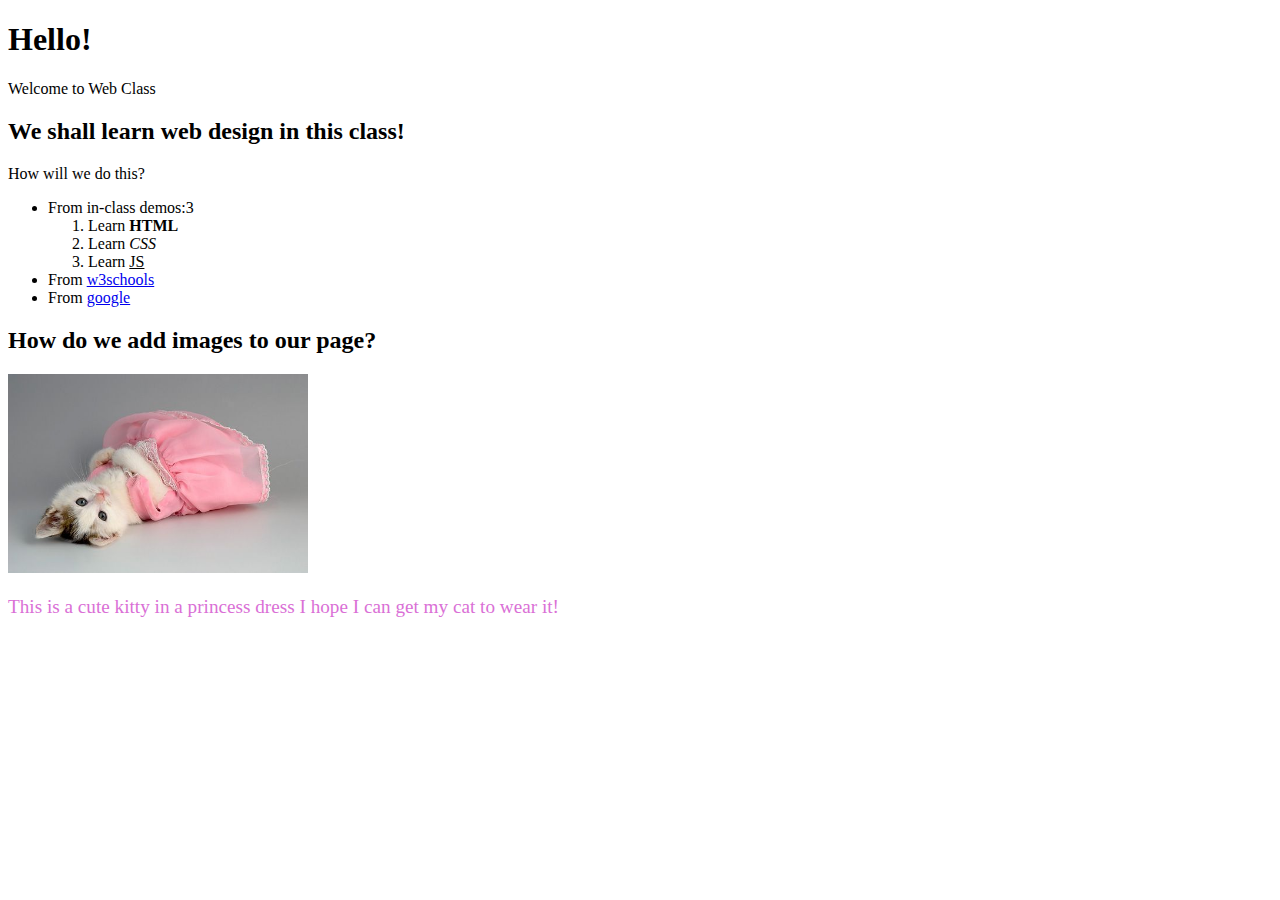
<file: html_demo/index.html>
<!DOCTYPE html> 
<html>
    <head> 

        <title>Marissa HTML Demo</title>
    </head>
    <body>
        <h1>Hello!</h1> <!-- Heading 1 in the web browser everything is completely styless, default-->
        <p>Welcome to Web Class</p> <!--  H1 can only be used once on a page, H2 IS A CHILD OF H1 H3 IS THE GRANDCHILD THEY ARE BOLDED BUT SMALLER-->
        <h2>We shall learn web design in this class!</h2> <!-- BIgger number smaller text-->
        <p>How will we do this?</p> <!-- Enter at the end of the sentance otherwise something esle will enter down end gets u to the end of the sentance home takes u to start-->
        <!-- HTML LIST U CAN DO NUMBERED LIST OR BULLET POINTS -->
         <ul> <!-- UL stands for unordered list li is numbered list -->
            <li>From in-class demos:3</li>  <!--Below you also have to add the <a href=""> to refrence the link and paste the link into the quotations """ -->
                <ol>
                    <li>Learn <b>HTML</b></li> <!-- Ordered list (Numberwise) <b> bolds italizies is i -->
                    <li>Learn <i>CSS</i> </li><!-- So far its boring because HTML js has color and u can do some things:() -->
                     <li>Learn <u>JS</u></li> <!-- u is underline also if you put tags inside of each other you get a wonderful all designs -->
                </ol>
            <li>From <a href="https://w3schools.com/" target="_blank">w3schools</a></li><!-- too do  highlight the thing u want to hyperlink then control x and then add the <a> tag to anchor the link onto these wordswe prob want to hyperlink aka what we doing next -->
            <li>From <a href="https://google.com" target="_blank">google</a></li>  <!-- Has default text + style ;) on the last things we want to maybe link the 2 wesbites!! --> 
            <!-- target =Underscore blank makes sure that when they open some other website our website opens up -->
         </ul>
         <h2>How do we add images to our page?</h2>
         <img src="images/princesskittyinapinkdress.jpg" width="300"> <!--ADDING IMAGES NO CLOSING TAG BC WE DONT NEED A CLOSING TAG BC NO TEXT ONLY A PLACE FOR THE IMG TO SHOW UP -->
         <p style="color:orchid; font-size: larger;">This is a cute kitty in a princess dress I hope I can get my cat to wear it!
        </body>
</html> <!-- The things in the tags are elements and
HTML tags have to be all lowercase most of things in html have 2 tags, some don't but almost all do-->
</file>
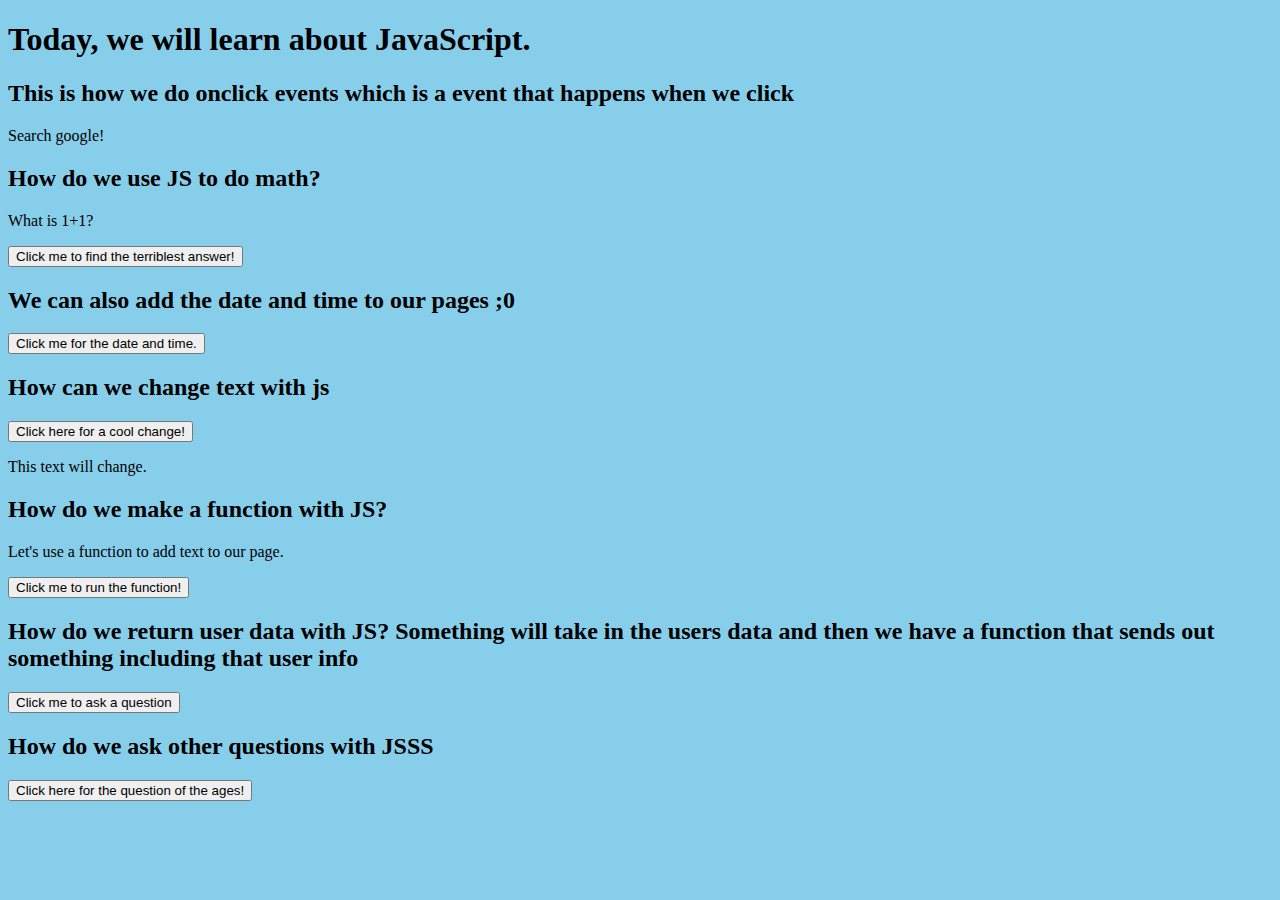
<file: js_demo/index.html>
<!DOCTYPE html>
<html lang="en">
<head>
    <meta charset="UTF-8">
    <meta name="viewport" content="width=device-width, initial-scale=1.0">
    <title>Marissa | JS Demo</title>
    <link rel="stylesheet" href="css/style.css">
    <script type="text/javascript" src="js/script.js"></script>
</head>
<body>
    <h1>Today, we will learn about JavaScript.</h1>

    <h2> This is how we do onclick events which is a event that happens when we click</h2>
    <p href="https://www.google.com" target=" _blank" onclick="alert ('Warning! You\'re navigating away from this site! You are going to get scammed!');"><a>Search google!</a></p>
    <h2> How do we use JS to do math?</h2>
    <p> What is 1+1?</p>
    <button onclick="document.getElementById('add').innerHTML =1+1">Click me to find the terriblest answer!</button>
    <p id="add"></p>
    <h2>We can also add the date and time to our pages ;0</h2>
    <button onclick="document.getElementById('date').innerHTML = Date()">Click me for the date and time.</button>
    <p id="date"></p>
   <h2> How can we change text with js</h2>
   <button onclick="document.getElementById('change-text').innerHTML='You did it!'">Click here for a cool change!</button>
    <p id="change-text"> This text will change.</p>
    <h2> How do we make a function with JS?</h2>
    <p> Let's use a function to add text to our page.</p>
    <button onclick="pFun()">Click me to run the function!</button>
    <p id="p-fun"></p>
    <h2> How do we return user data with JS? Something will take in the users data and then we have a function that sends out something including that user info</h2>
    <button onclick="askName()">Click me to ask a question</button>
    <p id="ask-name"></p>

    <h2> How do we ask other questions with JSSS</h2>
    <button onclick="askQuestion()">Click here for the question of the ages!</button>
    <p id="question"></p>
    <script>
       alert('Hello world!');
        alert('Welcome to my website. \n Please don\'t ever leave :)');
        alert('Click throughout the pop ups to read a story');
        alert('This');
        alert('is');
       alert('the'); 
       alert('worlds');
       alert('most');
       alert('annoying');
       alert('story (not because of the story but because of the style)');
       alert('it');
       alert('starts');
       alert('with');
       alert('a');
       alert('coding');
       alert('teacher');
       alert('named');
       alert('Mrs. Hollingshead');
       alert('once');
       alert('upon');
       alert('a');
       alert('time');
       alert('some');
       alert('students');
       alert('I give up writing this story');
       function pFun() {
            var p = document.getElementById('p-fun');
            p.innerHTML= 'You just ran a function!';
            p.style.color= 'red';
            p.style.fontSize='30px';
            p.style.textAlign = 'center'; //function has input and output (js list of commands for computer to execute)
       }
    </script>

</body>
</html>
</file>
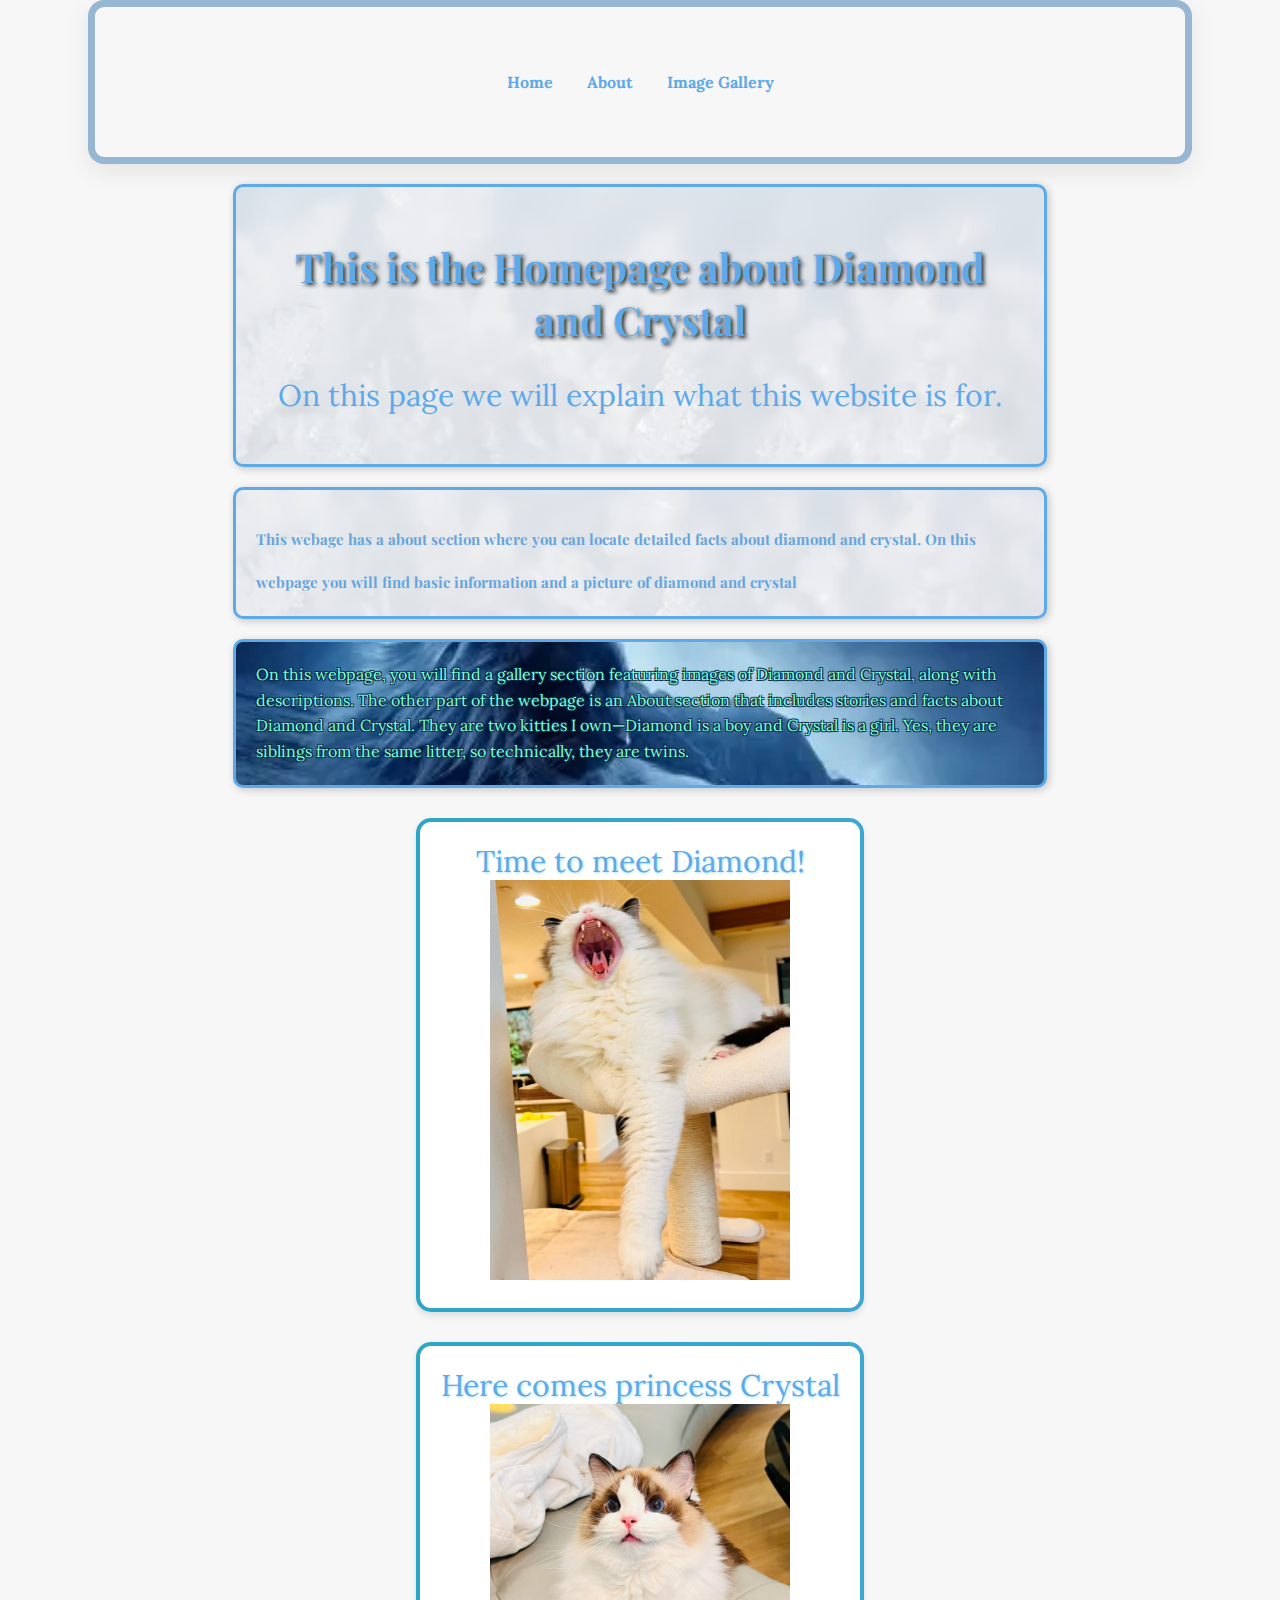
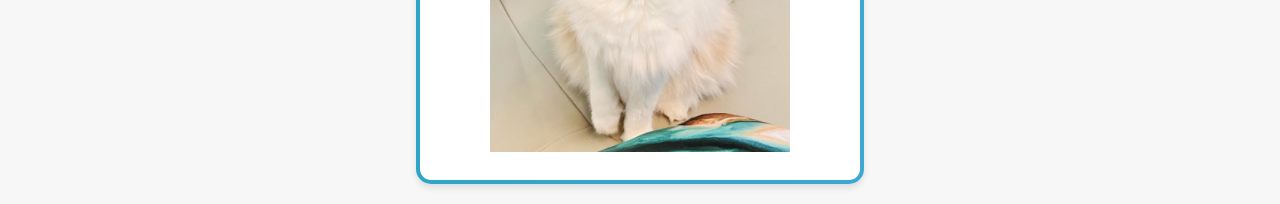
<file: midterm/index.html>
<!DOCTYPE html>
<html lang="en">
<head>
    <link rel="stylesheet" href="css/style.css">
    <link href="https://fonts.googleapis.com/css2?family=Playfair+Display:wght@400;600&family=Lora&display=swap" rel="stylesheet">
    <meta charset="UTF-8">
    <meta name="viewport" content="width=device-width, initial-scale=1.0">
    <title>Home</title>
    <link rel="stylesheet" href="css/style.css">
    <style>
        #title {
            font-size: 40px;             
            font-family: 'Playfair Display', serif;  
            text-align: center;          
            color: #5DA9E9;              
            margin-bottom: 20px;  
            text-shadow: 2px 2px 4px #1F1F1F;;       
        }
    </style>
</head>
<body>
    <div class="container">
        <ul class="nav">
        <li><a href="index.html">Home</a></li>
        <li><a href="about.html">About</a></li>
        <li><a href="gallery.html">Image Gallery</a></li>
        </ul>
    </div>
<div class="about-box">
    <h2 id="title" style="text-align: center;">This is the Homepage about Diamond and Crystal</h2>
    <p style="text-align: center; color:#5DA9E9; font-size:30px;">On this page we will explain what this website is for.</p>
</div>
<h1 class="about-box"><span class="normaltext"> This webage has a about section where you can locate detailed facts about diamond and crystal.
    On this webpage you will find basic information and a picture of diamond and crystal</span> </h1>
</body>
</html>

<p class="homepagebox dark-blue-outline" style="color: aquamarine;">
  On this webpage, you will find a gallery section featuring images of Diamond and Crystal, along with descriptions. The other part of the webpage is an About section that includes stories and facts about Diamond and Crystal. They are two kitties I own—Diamond is a boy and Crystal is a girl. Yes, they are siblings from the same litter, so technically, they are twins.
</p>


<p class="storybox"
   style="font-size: 30px; text-align: center; margin-top: 30px;
          color:#5DA9E9; text-shadow: 1px 1px 3px powderblue;">
  Time to meet Diamond!
  <br>
  <img src="images/diamond (11).png"
       alt="Cat begging for attention (diamond)"
       style="max-width: 300px;">
</p>

<p class="storybox"
   style="font-size: 30px; text-align: center; margin-top: 30px;
          color:#5DA9E9; text-shadow: 1px 1px 3px powderblue;">
  Here comes princess Crystal
  <br>
  <img src="images/crystal (2).png"
       alt="Cat begging for attention (diamond)"
       style="max-width: 300px;">
</p>
</file>
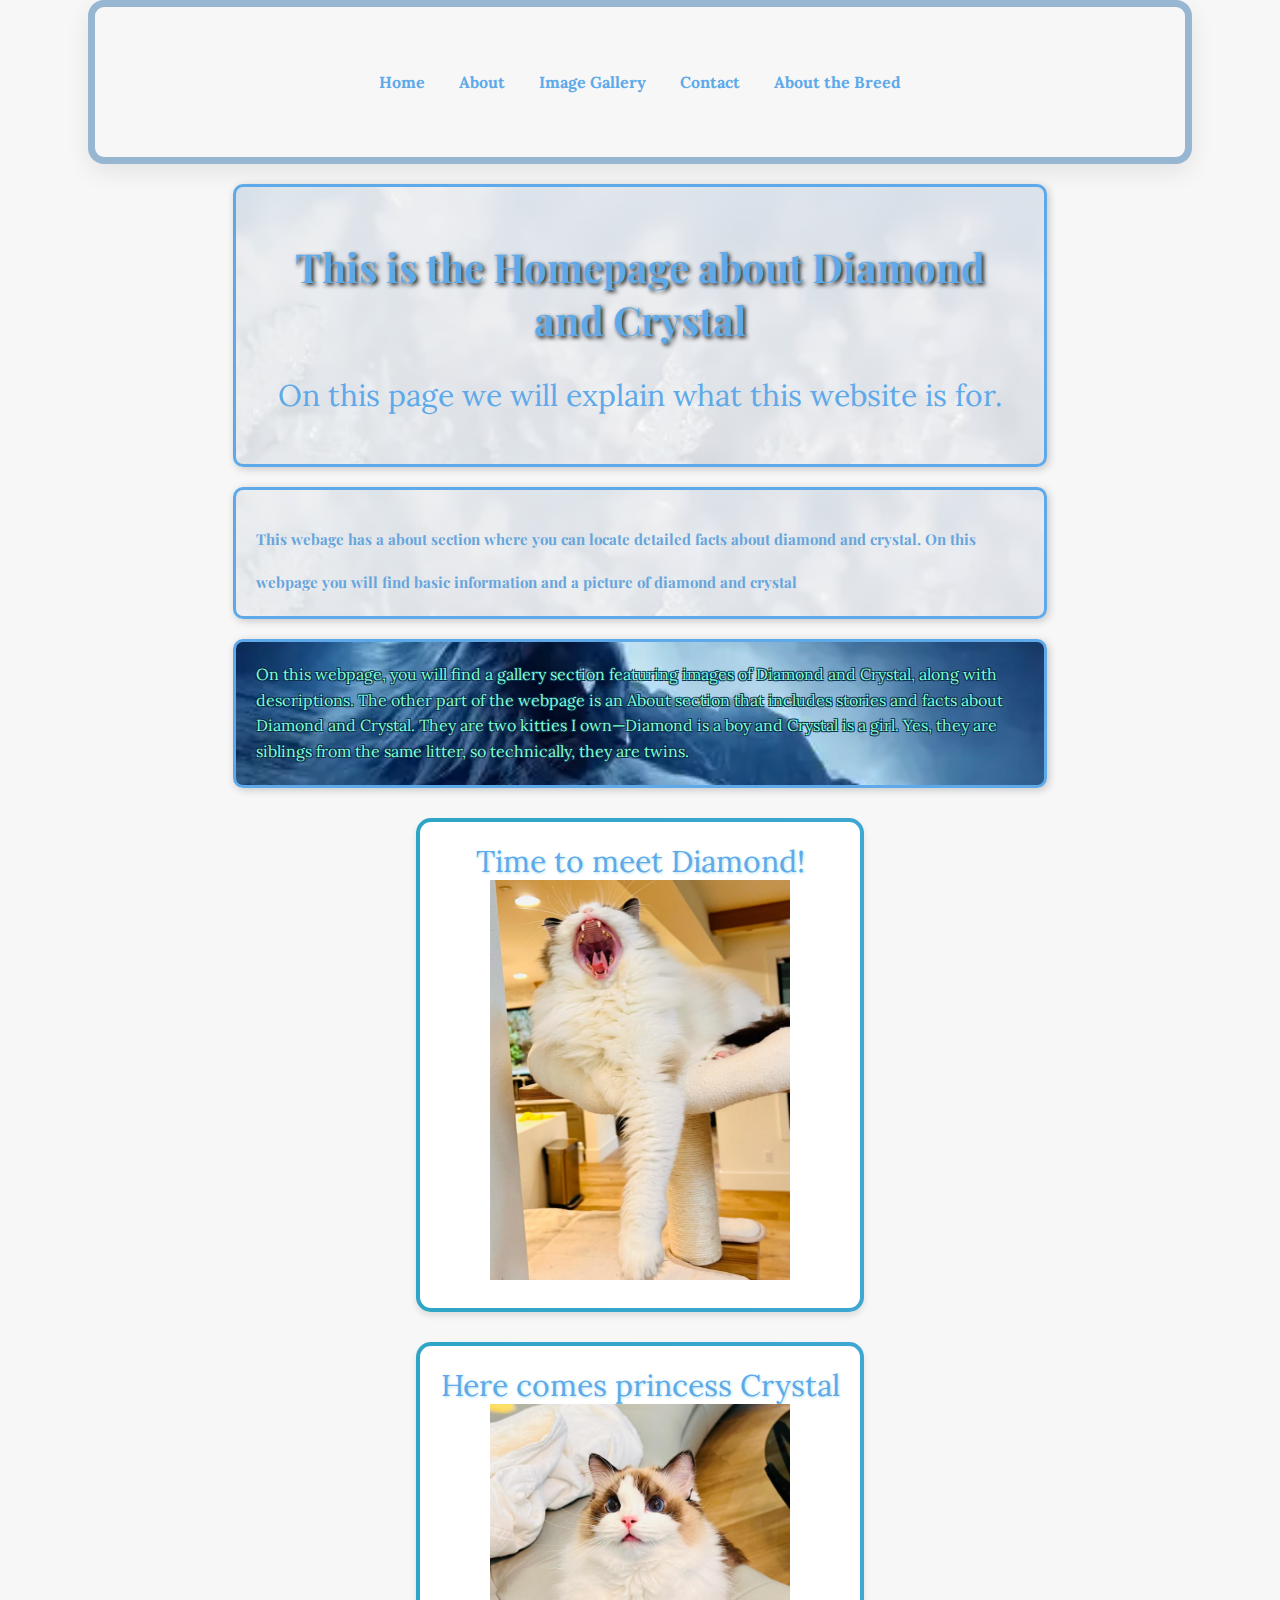
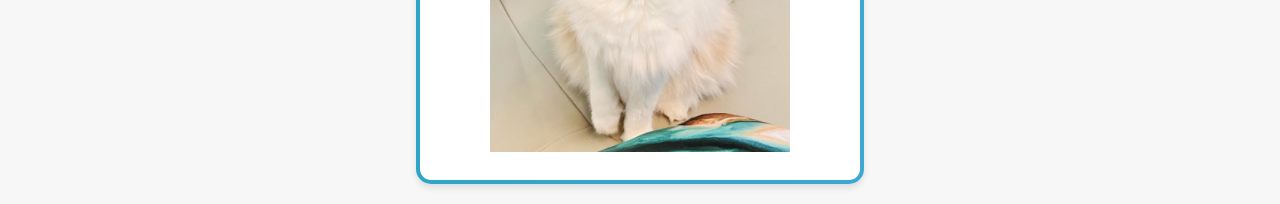
<file: webfinal/index.html>
<!DOCTYPE html>
<html lang="en">
<head>
    <link rel="stylesheet" href="css/style.css">
    <script type="text/javascript" src="js/script.js"></script>
    <link href="https://fonts.googleapis.com/css2?family=Playfair+Display:wght@400;600&family=Lora&display=swap" rel="stylesheet">
    <meta charset="UTF-8">
    <meta name="viewport" content="width=device-width, initial-scale=1.0">
    <title>Home</title>
    <link rel="stylesheet" href="css/style.css">
    <style>
        #title {
            font-size: 40px;             
            font-family: 'Playfair Display', serif;  
            text-align: center;          
            color: #5DA9E9;              
            margin-bottom: 20px;  
            text-shadow: 2px 2px 4px #1F1F1F;;       
        }
    </style>
</head>
<body>
    <script>  
     alert('~ Hello Welcome to my webpage about Diamond and Crystal ~'); 
       </script>
    <div class="container">
        <ul class="nav">
            <li><a href="index.html">Home</a></li>
            <li><a href="about.html">About</a></li>
            <li><a href="gallery.html">Image Gallery</a></li>
            <li><a href="contact.html">Contact</a></li>
             <li><a href="breed.html">About the Breed</a></li>
        </ul>
    </div>
<div class="about-box">
    <h2 id="title" style="text-align: center;">This is the Homepage about Diamond and Crystal</h2>
    <p style="text-align: center; color:#5DA9E9; font-size:30px;">On this page we will explain what this website is for.</p>
</div>

<h1 class="about-box"><span class="normaltext"> This webage has a about section where you can locate detailed facts about diamond and crystal.
    On this webpage you will find basic information and a picture of diamond and crystal</span> </h1>
</body>
</html>

<p class="homepagebox dark-blue-outline" style="color: aquamarine;">
  On this webpage, you will find a gallery section featuring images of Diamond and Crystal, along with descriptions. The other part of the webpage is an About section that includes stories and facts about Diamond and Crystal. They are two kitties I own—Diamond is a boy and Crystal is a girl. Yes, they are siblings from the same litter, so technically, they are twins.
</p>


<p class="storybox"
   style="font-size: 30px; text-align: center; margin-top: 30px;
          color:#5DA9E9; text-shadow: 1px 1px 3px powderblue;">
  Time to meet Diamond!
  <br>
  <img src="images/diamond (11).png"
       alt="Cat begging for attention (diamond)"
       style="max-width: 300px;">
</p>

<p class="storybox"
   style="font-size: 30px; text-align: center; margin-top: 30px;
          color:#5DA9E9; text-shadow: 1px 1px 3px powderblue;">
  Here comes princess Crystal
  <br>
  <img src="images/crystal (2).png"
       alt="Cat begging for attention (diamond)"
       style="max-width: 300px;">
</p>
</file>
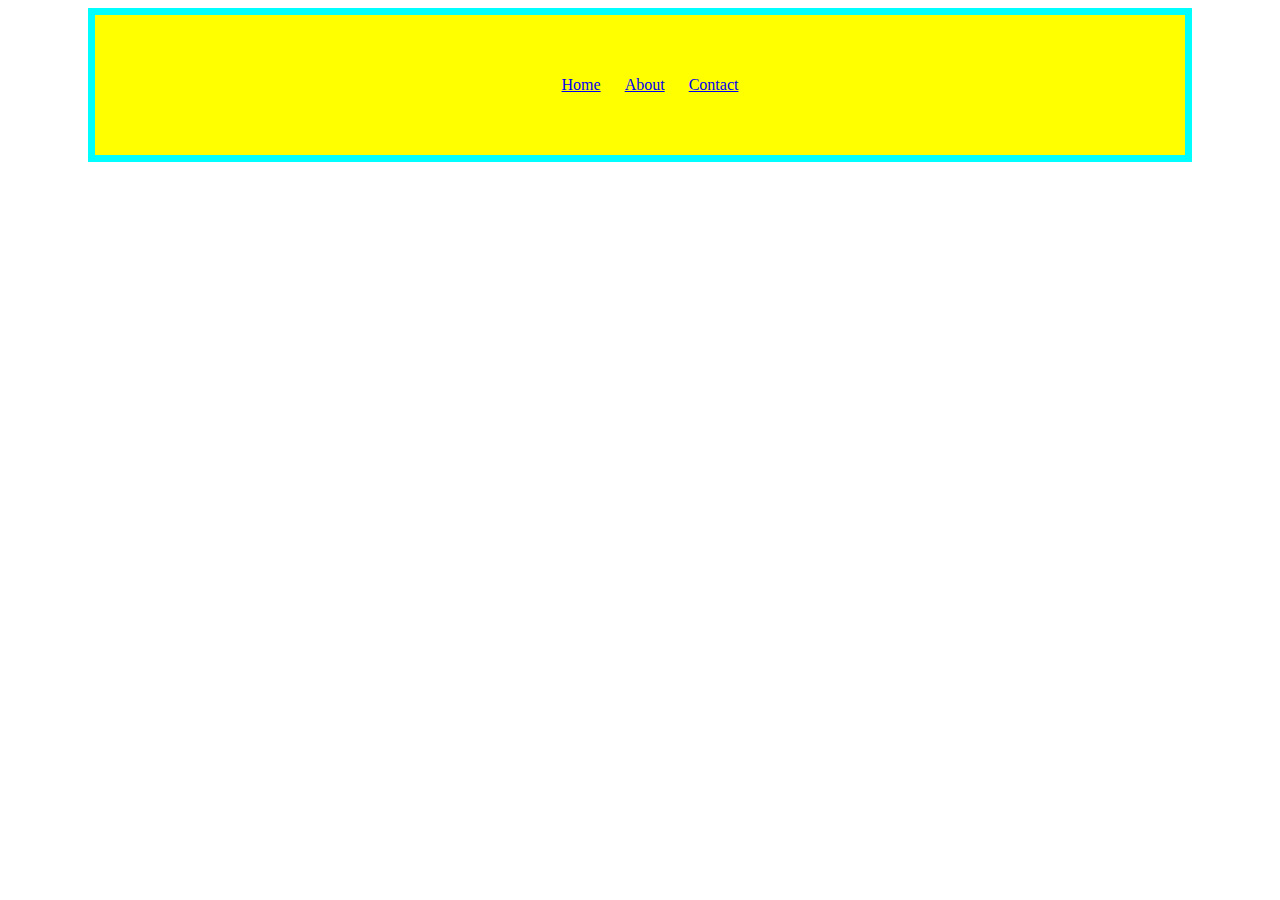
<file: css_demo/about.html>
<!DOCTYPE html>
<html lang="en">
<head>
    <meta charset="UTF-8">
    <meta name="viewport" content="width=device-width, initial-scale=1.0">
    <title>about| Marissa</title>
</head>
<body>
     <div class="container">
          <ul class="nav">
            <li><a href="index.html">Home</a></li>
            <li><a href="about.html">About</a></li>
            <li><a href="contact.html">Contact</a></li>
        </ul>
      </div>
       <link rel="stylesheet" href="css/style.css">
</body>
</html>
</file>
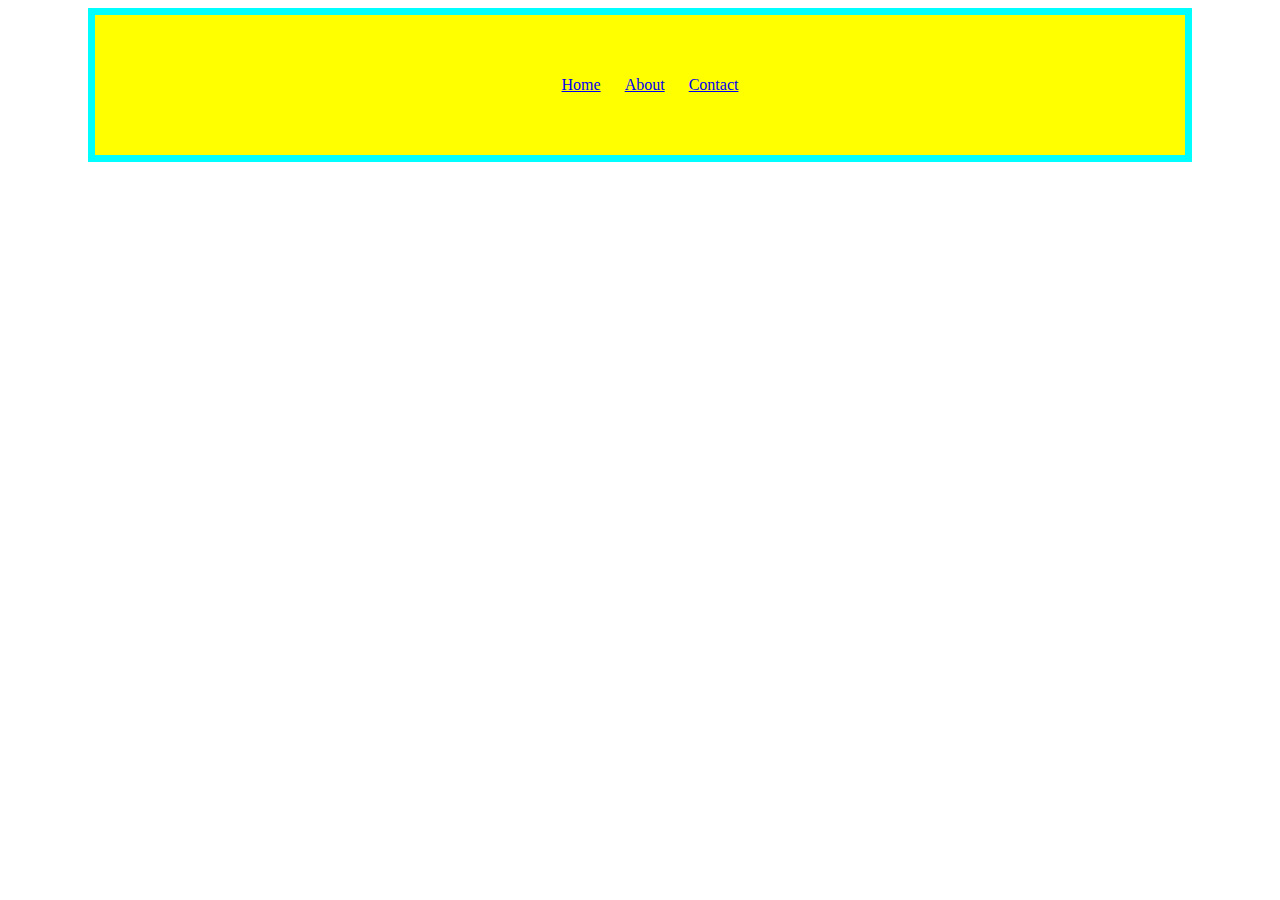
<file: css_demo/contact.html>
<!DOCTYPE html>
<html lang="en">
<head>
    <meta charset="UTF-8">
    <meta name="viewport" content="width=device-width, initial-scale=1.0">
    <title>Contact | Marissa</title>
</head>
<body>
     <div class="container">
          <ul class="nav">
            <li><a href="index.html">Home</a></li>
            <li><a href="about.html">About</a></li>
            <li><a href="contact.html">Contact</a></li>
        </ul>
      </div>
       <link rel="stylesheet" href="css/style.css">
</body>
</html>
</file>
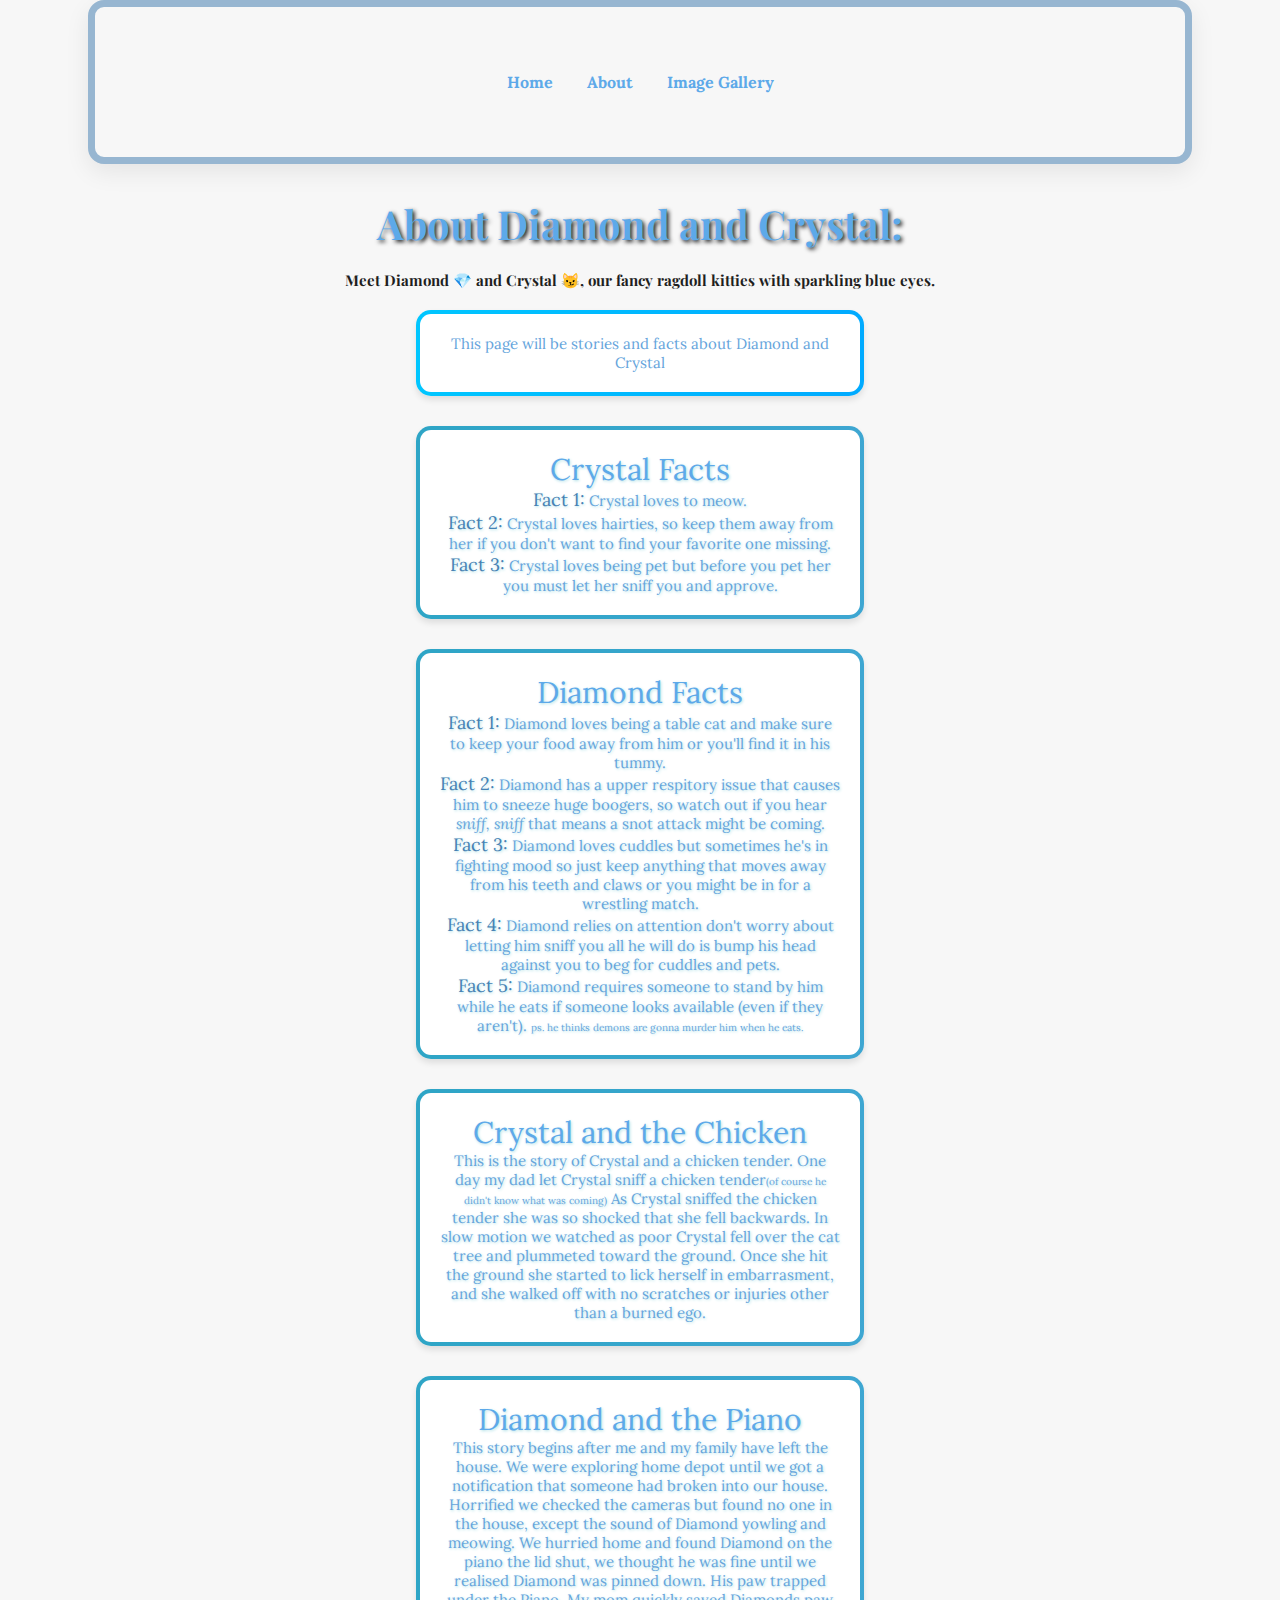
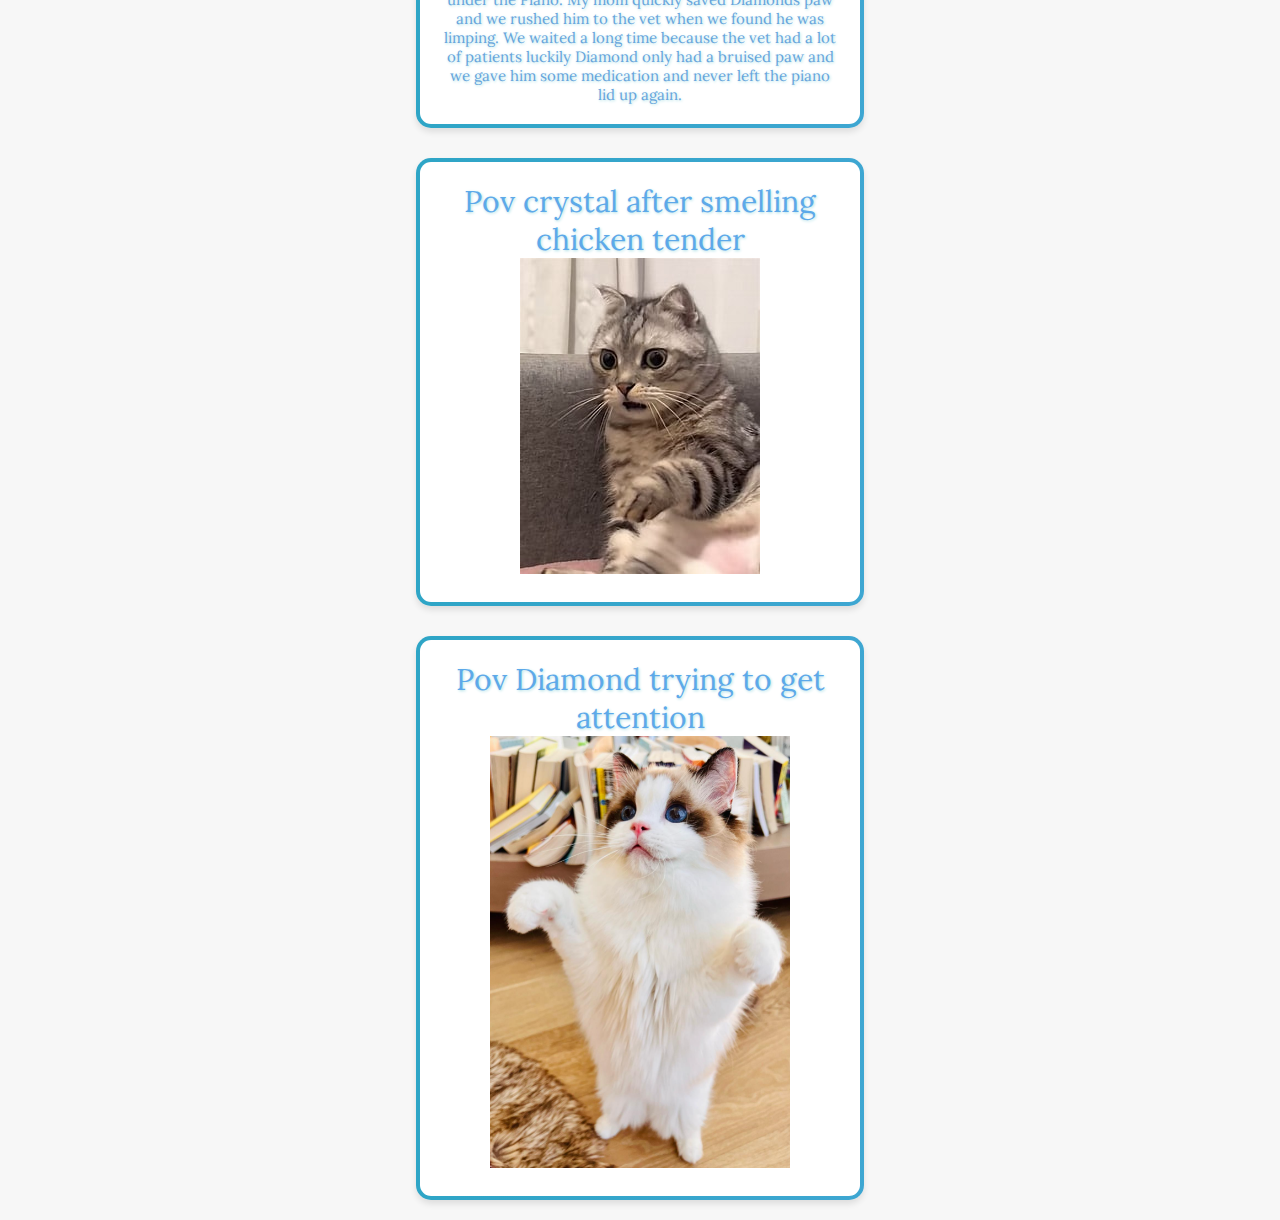
<file: midterm/about.html>
<!DOCTYPE html>
<html lang="en">
<head>
    <meta charset="UTF-8">
    <meta name="viewport" content="width=device-width, initial-scale=1.0">
    <title>About</title>

    <link href="https://fonts.googleapis.com/css2?family=Playfair+Display:wght@400;600&family=Lora&display=swap" rel="stylesheet">
    <link rel="stylesheet" href="css/style.css">

    <style>
        #title {
            font-size: 40px;
            font-family: 'Playfair Display', serif;
            text-align: center;
            color: #5DA9E9;
            margin-bottom: 20px;
            text-shadow: 2px 2px 4px #1F1F1F;
        }

        .fact-label {
            font-style: initial;
            font-size: 18px;
            color: steelblue;
        }
    </style>
</head>

<body>

    <div class="container">
        <ul class="nav">
            <li><a href="index.html">Home</a></li>
            <li><a href="about.html">About</a></li>
            <li><a href="gallery.html">Image Gallery</a></li>
        </ul>
    </div>

    <h2 id="title">About Diamond and Crystal:</h2>

    <h1 style="text-align: center; font-size:15px">
        Meet Diamond 💎 and Crystal 😼, our fancy ragdoll kitties with sparkling blue eyes.
    </h1>

    <p class="titlebox">
        This page will be stories and facts about Diamond and Crystal
    </p>

    
    <p class="storybox" style="font-size: 30px; text-align: center; margin-top: 30px; color:#5DA9E9; text-shadow: 1px 1px 3px powderblue;">
        Crystal Facts 

        <span class="normaltext" style="display: block;">
            <span class="fact-label">Fact 1:</span>
            Crystal loves to meow.
        </span>

        <span class="normaltext" style="display: block;">
            <span class="fact-label">Fact 2:</span>
            Crystal loves hairties, so keep them away from her if you don't want to find your favorite one missing.
        </span>
        
    <span class="normaltext" style="display: block;"> 
            <span class="fact-label">Fact 3:</span>
           Crystal loves being pet but before you pet her you must let her sniff you and approve.
    </span>
</p> 
    <!-- Diamond Facts -->
    <p class="storybox" style="font-size: 30px; text-align: center; margin-top: 30px; color:#5DA9E9; text-shadow: 1px 1px 3px powderblue;">
        Diamond Facts

        <span class="normaltext" style="display: block;">
            <span class="fact-label">Fact 1:</span>
            Diamond loves being a table cat and make sure to keep your food away from him or you'll find it in his tummy.
       <span class="normaltext" style="display: block;">
            <span class="fact-label">Fact 2:</span> Diamond has a upper respitory issue that causes him to sneeze huge boogers, so watch out if you hear <span style="font-style: italic;">sniff, sniff</span> that means a snot attack might be coming.
        
            <span class="normaltext" style="display: block;">
            <span class="fact-label">Fact 3:</span> Diamond loves cuddles but sometimes he's in fighting mood so just keep anything that moves away from his teeth and claws or you might be in for a wrestling match.
             <span class="normaltext" style="display: block;">
            <span class="fact-label">Fact 4:</span> Diamond relies on attention don't worry about letting him sniff you all he will do is bump his head against you to beg for cuddles and pets.</span>
            <span class="fact-label">Fact 5:</span> Diamond requires someone to stand by him while he eats if someone looks available (even if they aren't). <span style="font-size:10px">ps. he thinks demons are gonna murder him when he eats.</span>
    
  <p class="storybox" style="font-size: 30px; text-align: center; margin-top: 30px; color:#5DA9E9; text-shadow: 1px 1px 3px powderblue;">
        Crystal and the Chicken
    <span class="normaltext" style="display:block;"> 
        This is the story of Crystal and a chicken tender. 
        One day my dad let Crystal sniff a chicken tender<span style="font-size: 10px">(of course he didn't know what was coming)</span>
        As Crystal sniffed the chicken tender she was so shocked that she fell backwards. 
        In slow motion we watched as poor Crystal fell over the cat tree and plummeted toward the ground. 
        Once she hit the ground she started to lick herself in embarrasment, and she walked off with no scratches or injuries other than a burned ego.
        
    </span>

      <p class="storybox" style="font-size: 30px; text-align: center; margin-top: 30px; color:#5DA9E9; text-shadow: 1px 1px 3px powderblue;">
        Diamond and the Piano
    <span class="normaltext" style="display:block;"> 
      This story begins after me and my family have left the house. 
      We were exploring home depot until we got a notification that someone had broken into our house. 
      Horrified we checked the cameras but found no one in the house, except the sound of Diamond yowling and meowing. 
      We hurried home and found Diamond on the piano the lid shut, we thought he was fine until we realised Diamond was pinned down.
      His paw trapped under the Piano. My mom quickly saved Diamonds paw and we rushed him to the vet when we found he was limping. 
      We waited a long time because the vet had a lot of patients luckily Diamond only had a bruised paw and we gave him some medication and never left the piano lid up again.
    </span>

<p class="storybox" style="font-size: 30px; text-align: center; margin-top: 30px; color:#5DA9E9; text-shadow: 1px 1px 3px powderblue;">
   Pov crystal after smelling chicken tender
    <img src="images/catinshock.jpg" alt="Cat in shock">
</p>

<p class="storybox"
   style="font-size: 30px; text-align: center; margin-top: 30px;
          color:#5DA9E9; text-shadow: 1px 1px 3px powderblue;">
  Pov Diamond trying to get attention
  <br>
  <img src="images/diamond (8).png"
       alt="Cat begging for attention (diamond)"
       style="max-width: 300px;">
</p>
</file>
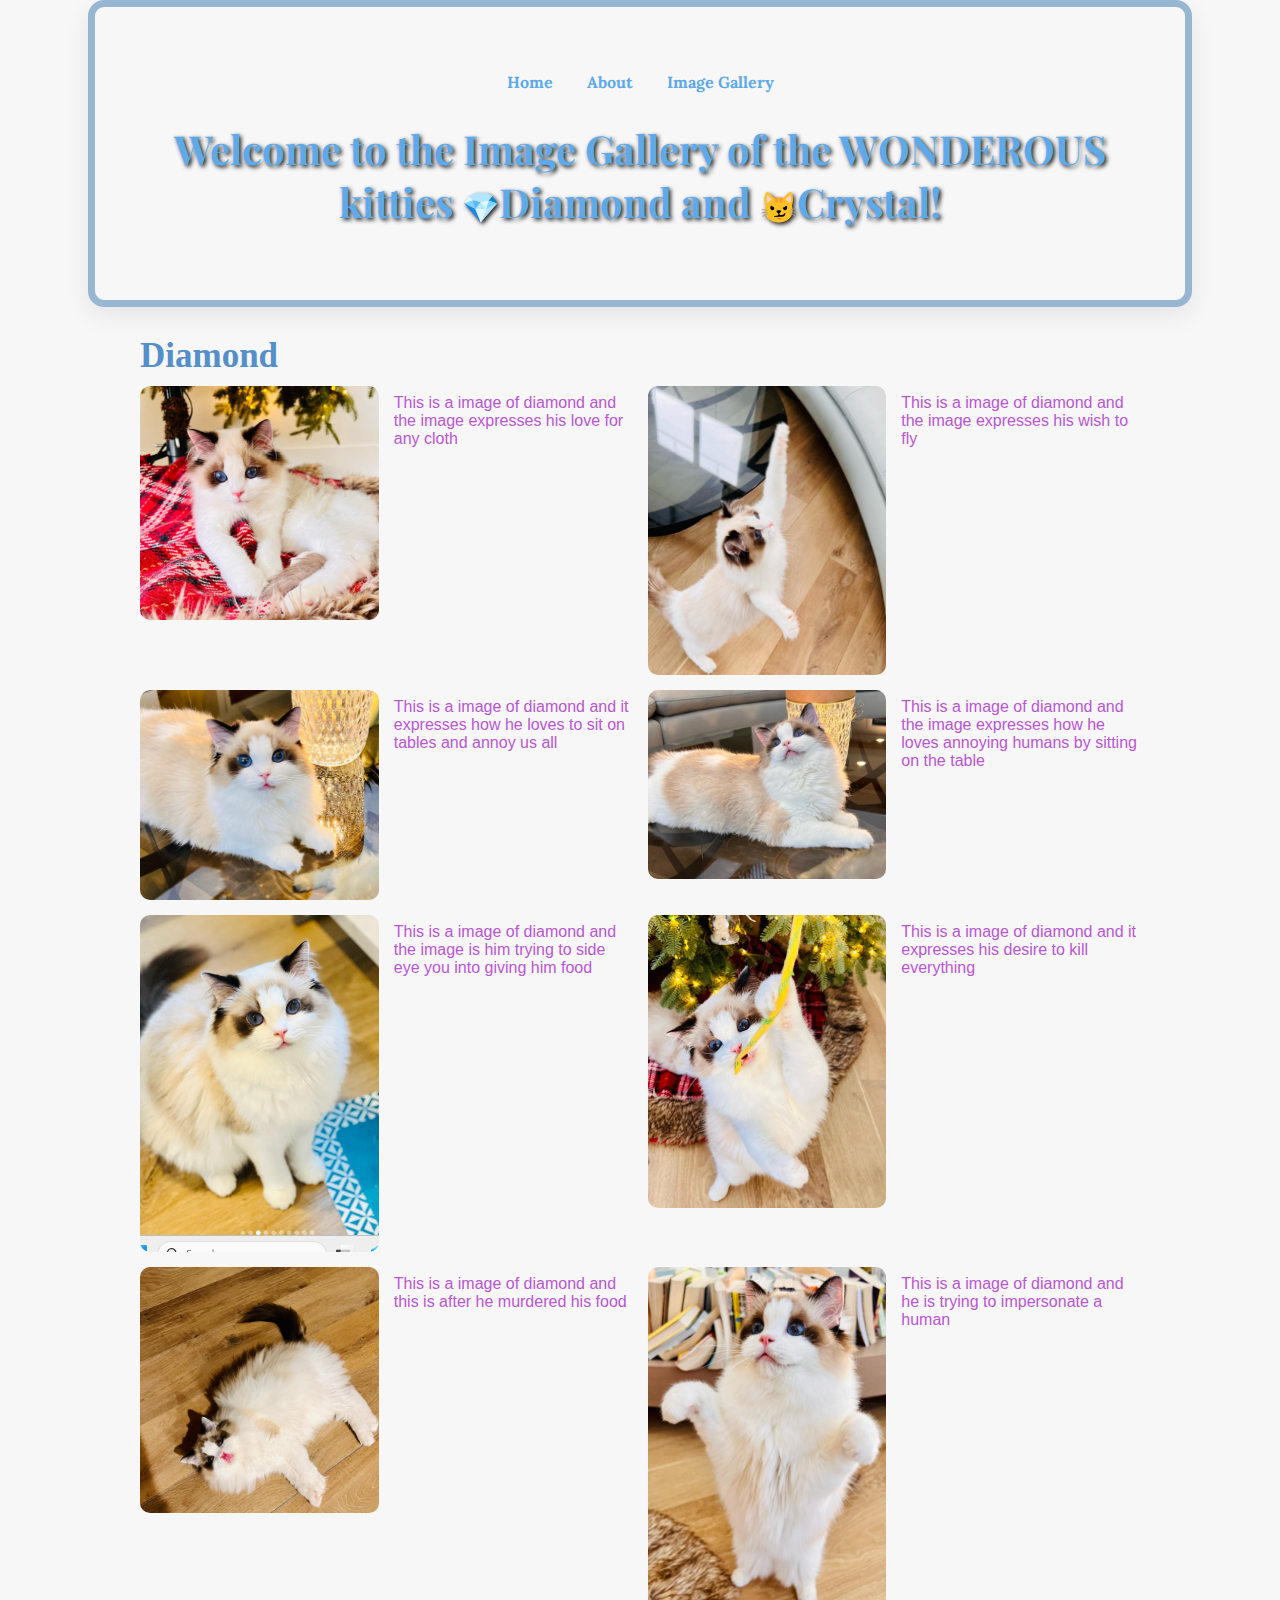
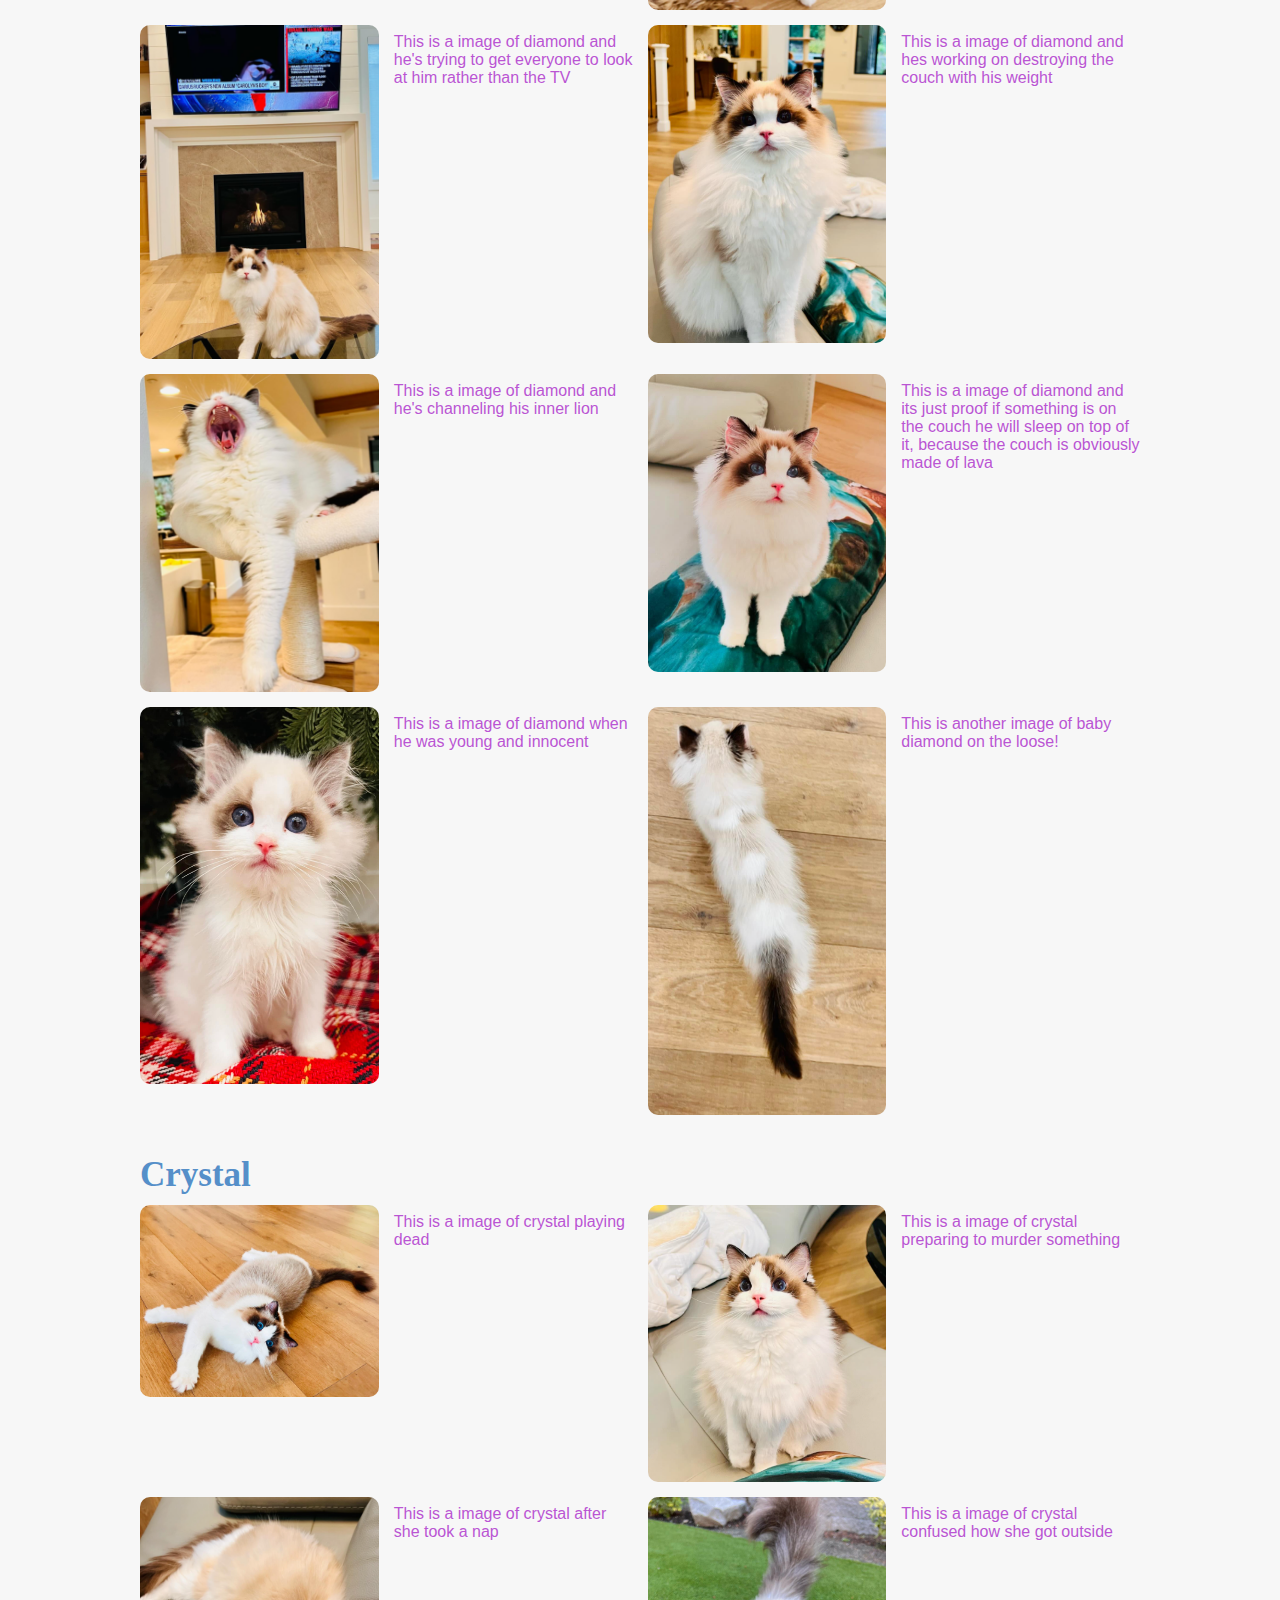
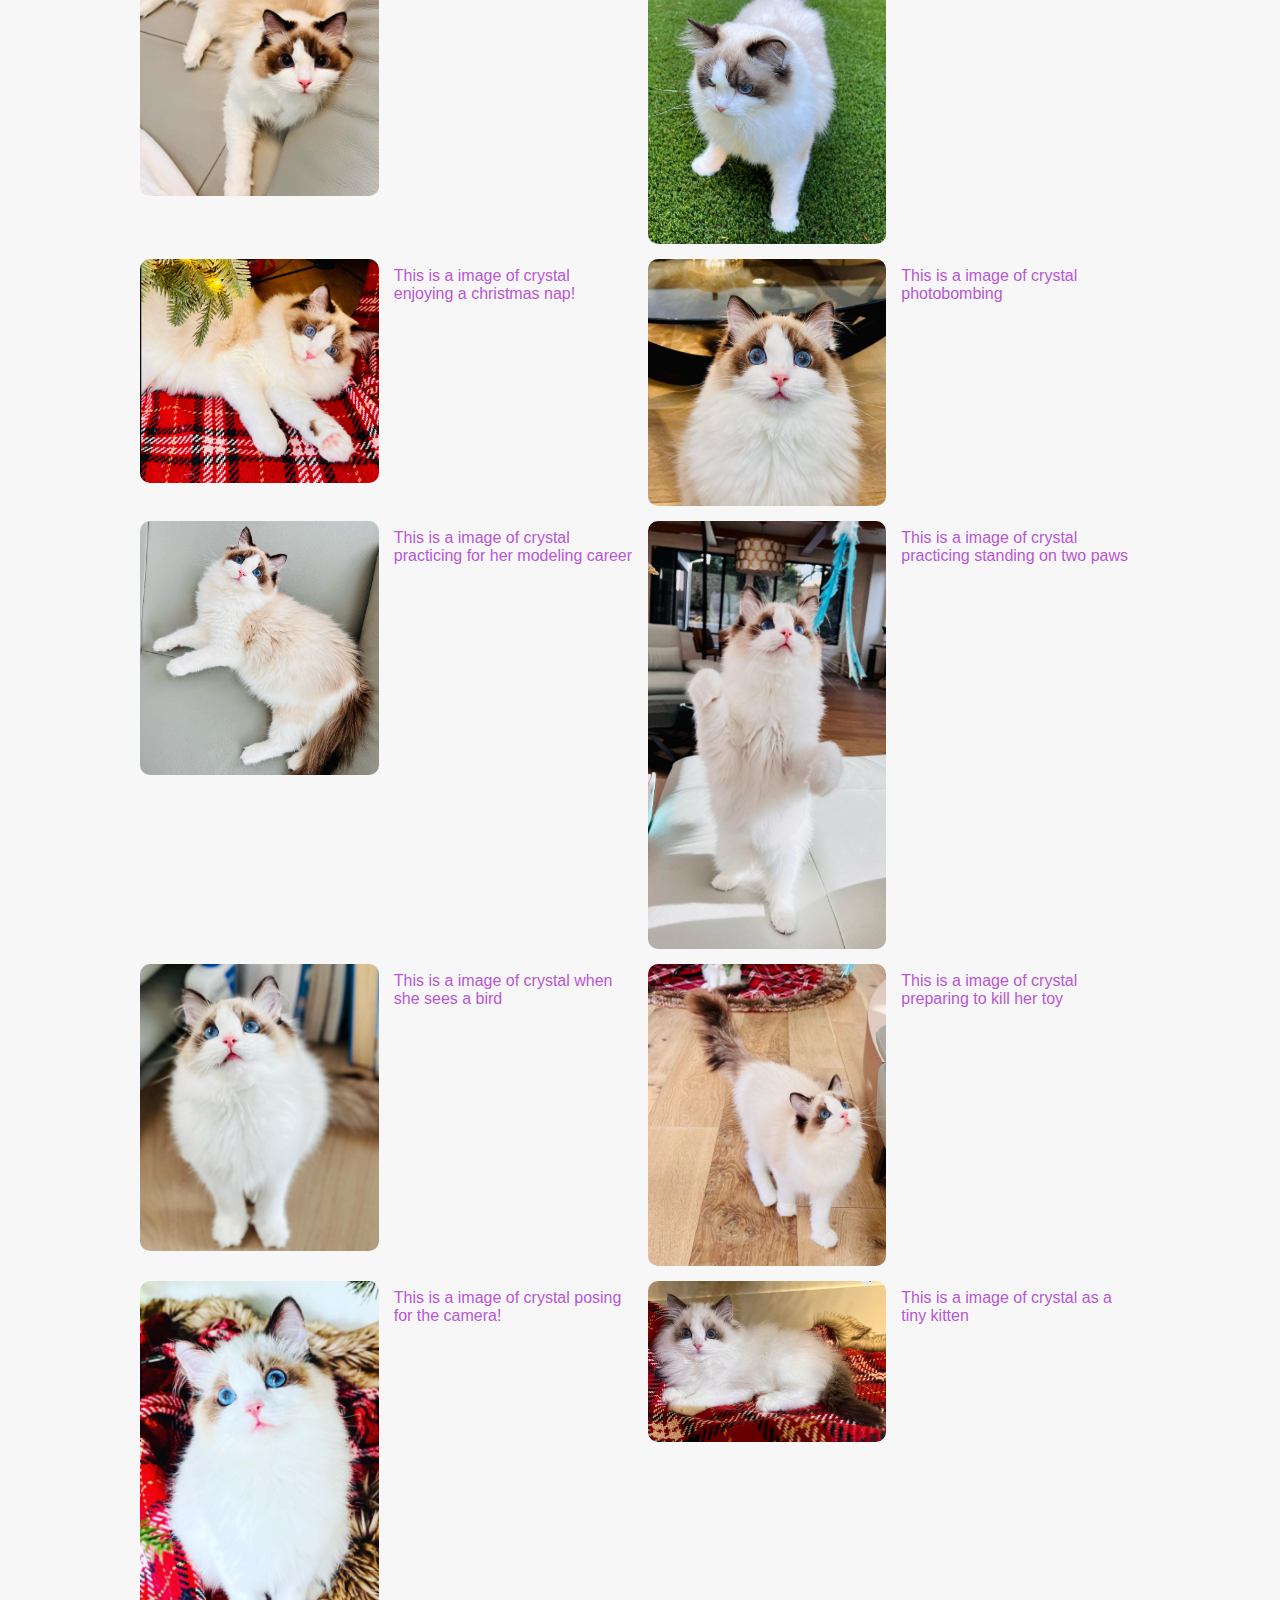
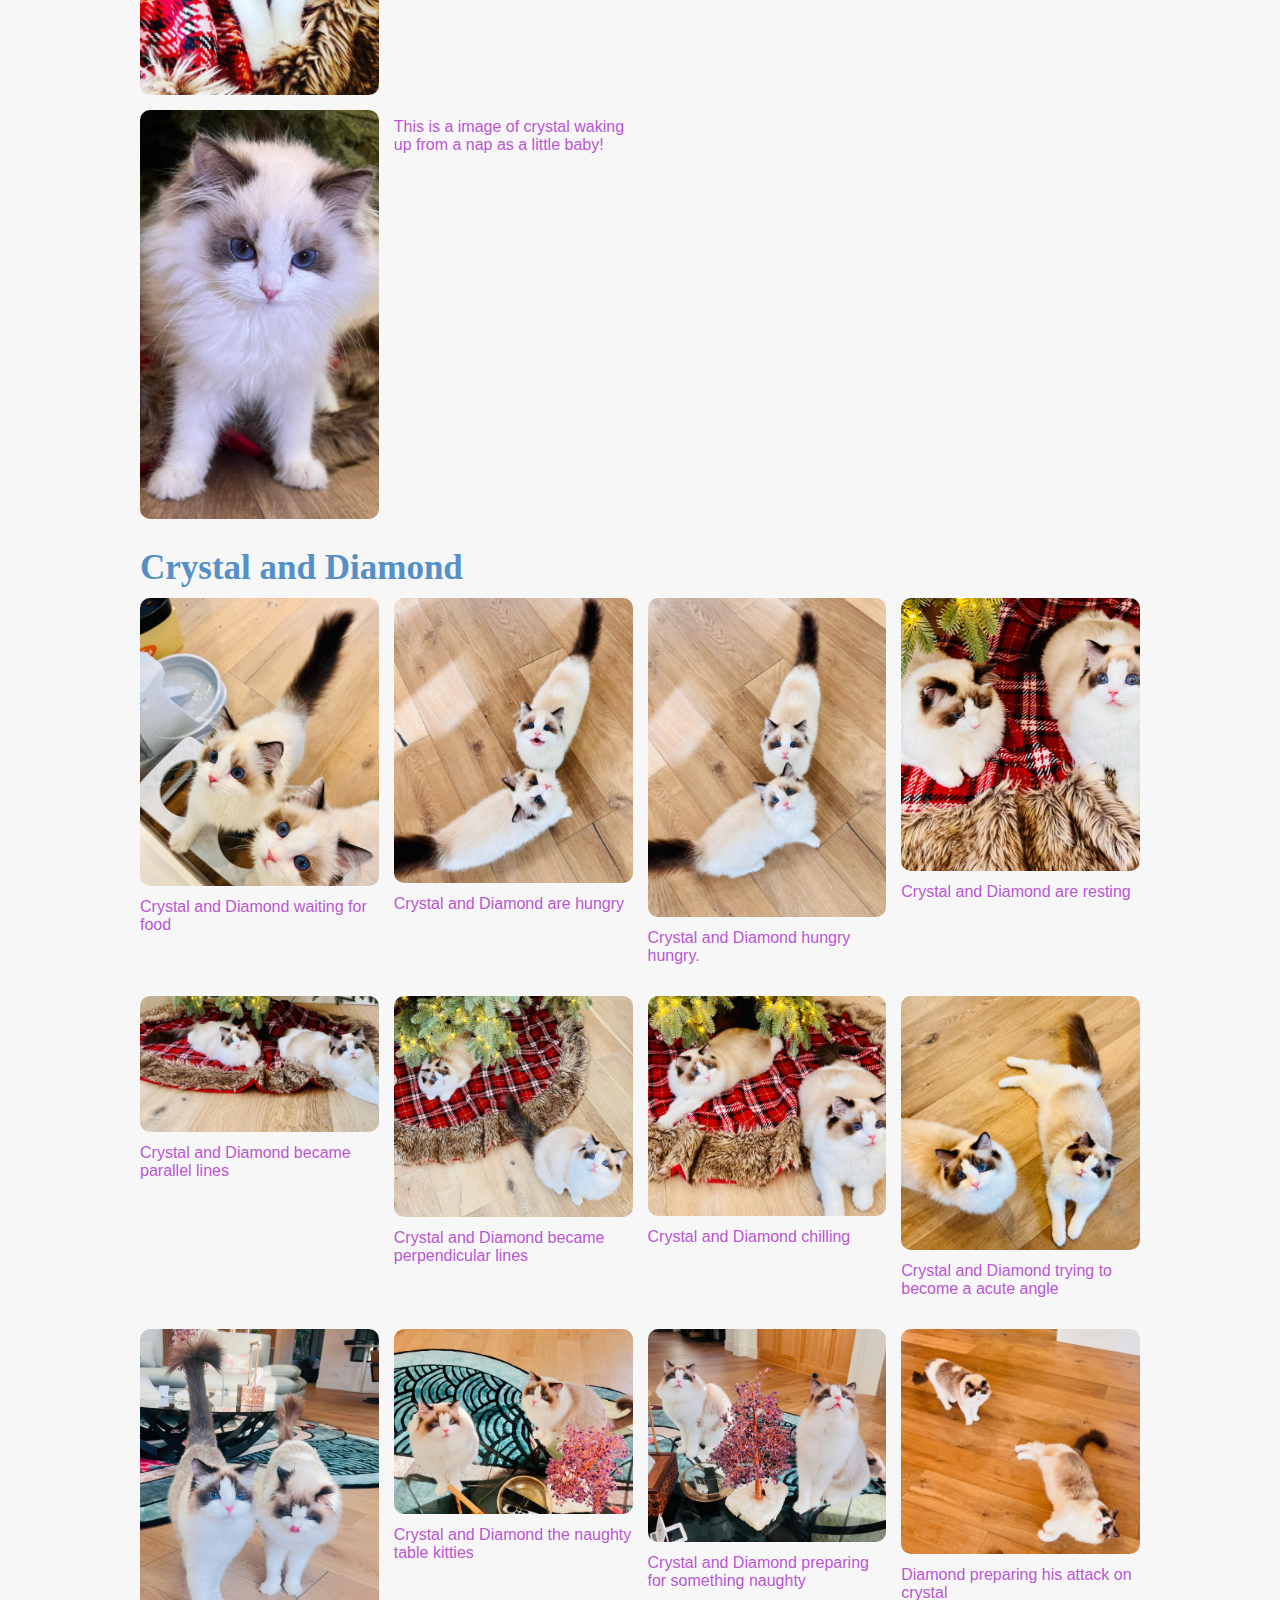
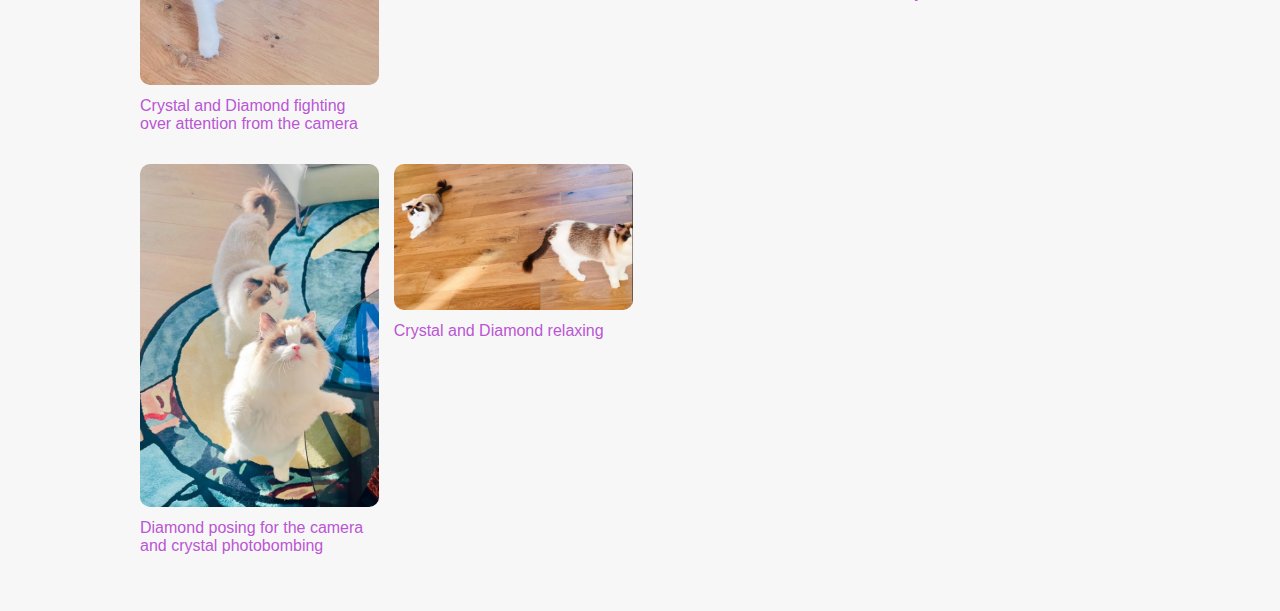
<file: midterm/gallery.html>
<!DOCTYPE html>
<html lang="en">
<head>
    <meta charset="UTF-8">
    <meta name="viewport" content="width=device-width, initial-scale=1.0">
    <title>Image Gallery</title>

    <link href="https://fonts.googleapis.com/css2?family=Playfair+Display:wght@400;600&family=Lora&display=swap" rel="stylesheet">

    
    <link rel="stylesheet" href="css/style.css">
     
</head>
<body>
    
    <div class="container">
        <ul class="nav">
            <li><a href="index.html">Home</a></li>
            <li><a href="about.html">About</a></li>
            <li><a href="gallery.html">Image Gallery</a></li>
        </ul>

        <h1 class="intro-text">
            Welcome to the Image Gallery of the WONDEROUS kitties 
            <span class="emoji">💎</span>Diamond and <span class="emoji">😼</span>Crystal!
        </h1>
    </div>
    <div class="gallery">

  <section class="gallery-section">
    <h2 style="color:#558FC9; font-size: 35px;">Diamond</h2>
    <div class="images">
       <img src="images/diamond (1).png" alt="Image of Diamond (sadly didn't spawn)">
       <p class="image-description"> This is a image of diamond and the image expresses his love for any cloth</p>
       <img src="images/diamond (2).png" alt="Image of Diamond (sadly didn't spawn)">
       <p class="image-description"> This is a image of diamond and the image expresses his wish to fly</p>
       <img src="images/diamond (3).png" alt="Image of Diamond (sadly didn't spawn)">
       <p class="image-description"> This is a image of diamond and it expresses how he loves to sit on tables and annoy us all</p>
       <img src="images/diamond (4).png" alt="Image of Diamond (sadly didn't spawn)">
       <p class="image-description"> This is a image of diamond and the image expresses how he loves annoying humans by sitting on the table</p>
       <img src="images/diamond (5).png" alt="Image of Diamond (sadly didn't spawn)">
       <p class="image-description"> This is a image of diamond and the image is him trying to side eye you into giving him food</p>
       <img src="images/diamond (6).png" alt="Image of Diamond (sadly didn't spawn)">
       <p class="image-description"> This is a image of diamond and it expresses his desire to kill everything</p>
       <img src="images/diamond (7).png" alt="Image of Diamond (sadly didn't spawn)">
       <p class="image-description"> This is a image of diamond and this is after he murdered his food</p>
       <img src="images/diamond (8).png" alt="Image of Diamond (sadly didn't spawn)">
       <p class="image-description"> This is a image of diamond and he is trying to impersonate a human</p>
       <img src="images/diamond (9).png" alt="Image of Diamond (sadly didn't spawn)">
       <p class="image-description"> This is a image of diamond and he's trying to get everyone to look at him rather than the TV</p>
       <img src="images/diamond (10).png" alt="Image of Diamond (sadly didn't spawn)">
       <p class="image-description"> This is a image of diamond and hes working on destroying the couch with his weight</p>
       <img src="images/diamond (11).png" alt="Image of Diamond (sadly didn't spawn)">
       <p class="image-description"> This is a image of diamond and he's channeling his inner lion</p>
        <img src="images/diamond (12).png" alt="Image of Diamond (sadly didn't spawn)">
        <p class="image-description"> This is a image of diamond and its just proof if something is on the couch he will sleep on top of it, because the couch is obviously made of lava</p>
       <img src="images/diamond (13).png" alt="Image of Diamond (sadly didn't spawn)">
       <p class="image-description"> This is a image of diamond when he was young and innocent </p>
       <img src="images/diamond (15).png" alt="Image of Diamond (sadly didn't spawn)">
       <p class="image-description"> This is another image of baby diamond on the loose!</p>
    </div>
  </section>

     <section class="gallery-section">
    <h2 style="color:#558FC9; font-size: 35px;">Crystal</h2>
    <div class="images">
      <img src="images/crystal (1).png" alt="Image of crystal (sadly didn't spawn)">
    <p class="image-description"> This is a image of crystal playing dead </p>
      <img src="images/crystal (2).png" alt="Image of Crystal (sadly didn't spawn)">
          <p class="image-description"> This is a image of crystal preparing to murder something </p>
      <img src="images/crystal (3).png" alt="Image of crystal (sadly didn't spawn)">
          <p class="image-description"> This is a image of crystal after she took a nap </p>
     <img src="images/crystal (4).png" alt="Image of crystal (sadly didn't spawn)">
         <p class="image-description"> This is a image of crystal confused how she got outside </p>
    <img src="images/crystal (5).png" alt="Image of crystal (sadly didn't spawn)">
        <p class="image-description"> This is a image of crystal enjoying a christmas nap!</p>
     <img src="images/crystal (6).png" alt="Image of crystal (sadly didn't spawn)">
         <p class="image-description"> This is a image of crystal photobombing</p>
     <img src="images/crystal (7).png" alt="Image of crystal (sadly didn't spawn)">
         <p class="image-description"> This is a image of crystal practicing for her modeling career</p>
     <img src="images/crystal (8).png" alt="Image of crystal (sadly didn't spawn)">
         <p class="image-description"> This is a image of crystal practicing standing on two paws </p>
     <img src="images/crystal (9).png" alt="Image of crystal (sadly didn't spawn)">
         <p class="image-description"> This is a image of crystal when she sees a bird </p>
      <img src="images/crystal (10).png" alt="Image of crystal (sadly didn't spawn)">
          <p class="image-description"> This is a image of crystal preparing to kill her toy</p>
       <img src="images/crystal (11).png" alt="Image of crystal (sadly didn't spawn)">
           <p class="image-description"> This is a image of crystal posing for the camera!</p>
        <img src="images/crystal (12).png" alt="Image of crystal (sadly didn't spawn)">
            <p class="image-description"> This is a image of crystal as a tiny kitten </p>
     <img src="images/crystal (13).png" alt="Image of crystal (sadly didn't spawn)">
         <p class="image-description"> This is a image of crystal waking up from a nap as a little baby!</p>
    </div>
 <section class="gallery-section">
  <h2 style="color:#558FC9; font-size: 35px;">Crystal and Diamond</h2>
  <div class="images">
    <div class="image-item">
      <img src="images/crystalanddiamond (1).png" alt="Crystal and Diamond were to busy fighting ">
        <p class="image-description">Crystal and Diamond waiting for food</p>
    </div>
    <div class="image-item">
      <img src="images/crystalanddiamond (2).png" alt="Crystal and Diamond were to busy fighting">
        <p class="image-description">Crystal and Diamond are hungry</p>
    </div>
    <div class="image-item">
      <img src="images/crystalanddiamond (3).png" alt="Crystal and Diamond were to busy fighting">
        <p class="image-description">Crystal and Diamond hungry hungry.</p>
    </div>
    <div class="image-item">
      <img src="images/crystalanddiamond (4).png" alt="Crystal and Diamond  were to busy fighting">
        <p class="image-description">Crystal and Diamond are resting</p>
    </div>
    <div class="image-item">
      <img src="images/crystalanddiamond (5).png" alt="Crystal and Diamond were to busy fighting">
        <p class="image-description">Crystal and Diamond became parallel lines</p>
    </div>
    <div class="image-item">
      <img src="images/crystalanddiamond (6).png" alt="Crystal and Diamond  were to busy fighting">
        <p class="image-description">Crystal and Diamond became perpendicular lines</p>
    </div>
    <div class="image-item">
      <img src="images/crystalanddiamond (7).png" alt="Crystal and Diamond  were to busy fighting">
        <p class="image-description">Crystal and Diamond chilling</p>
    </div>
    <div class="image-item">
      <img src="images/crystalanddiamond (8).png" alt="Crystal and Diamond  were to busy fighting">
        <p class="image-description">Crystal and Diamond trying to become a acute angle</p>
    </div>
    <div class="image-item">
      <img src="images/crystalanddiamond (9).png" alt="Crystal and Diamond  were to busy fighting">
        <p class="image-description">Crystal and Diamond fighting over attention from the camera</p>
    </div>
    <div class="image-item">
      <img src="images/crystalanddiamond (10).png" alt="Crystal and Diamond  were to busy fighting">
        <p class="image-description">Crystal and Diamond the naughty table kitties</p>
    </div>
    <div class="image-item">
      <img src="images/crystalanddiamond (11).png" alt="Crystal and Diamond  were to busy fighting">
        <p class="image-description">Crystal and Diamond preparing for something naughty</p>
    </div>
    <div class="image-item">
      <img src="images/crystalanddiamond (12).png" alt="Crystal and Diamond  were to busy fighting">
        <p class="image-description">Diamond preparing his attack on crystal</p>
    </div>
    <div class="image-item">
      <img src="images/crystalanddiamond (13).png" alt="Crystal and Diamond  were to busy fighting">
        <p class="image-description">Diamond posing for the camera and crystal photobombing</p>
    </div>
    <div class="image-item">
      <img src="images/crystalanddiamond (14).png" alt="Crystal and Diamond  were to busy fighting">
        <p class="image-description">Crystal and Diamond relaxing</p>
    </div>
  </div>
</section>


</body>
</html>
</file>
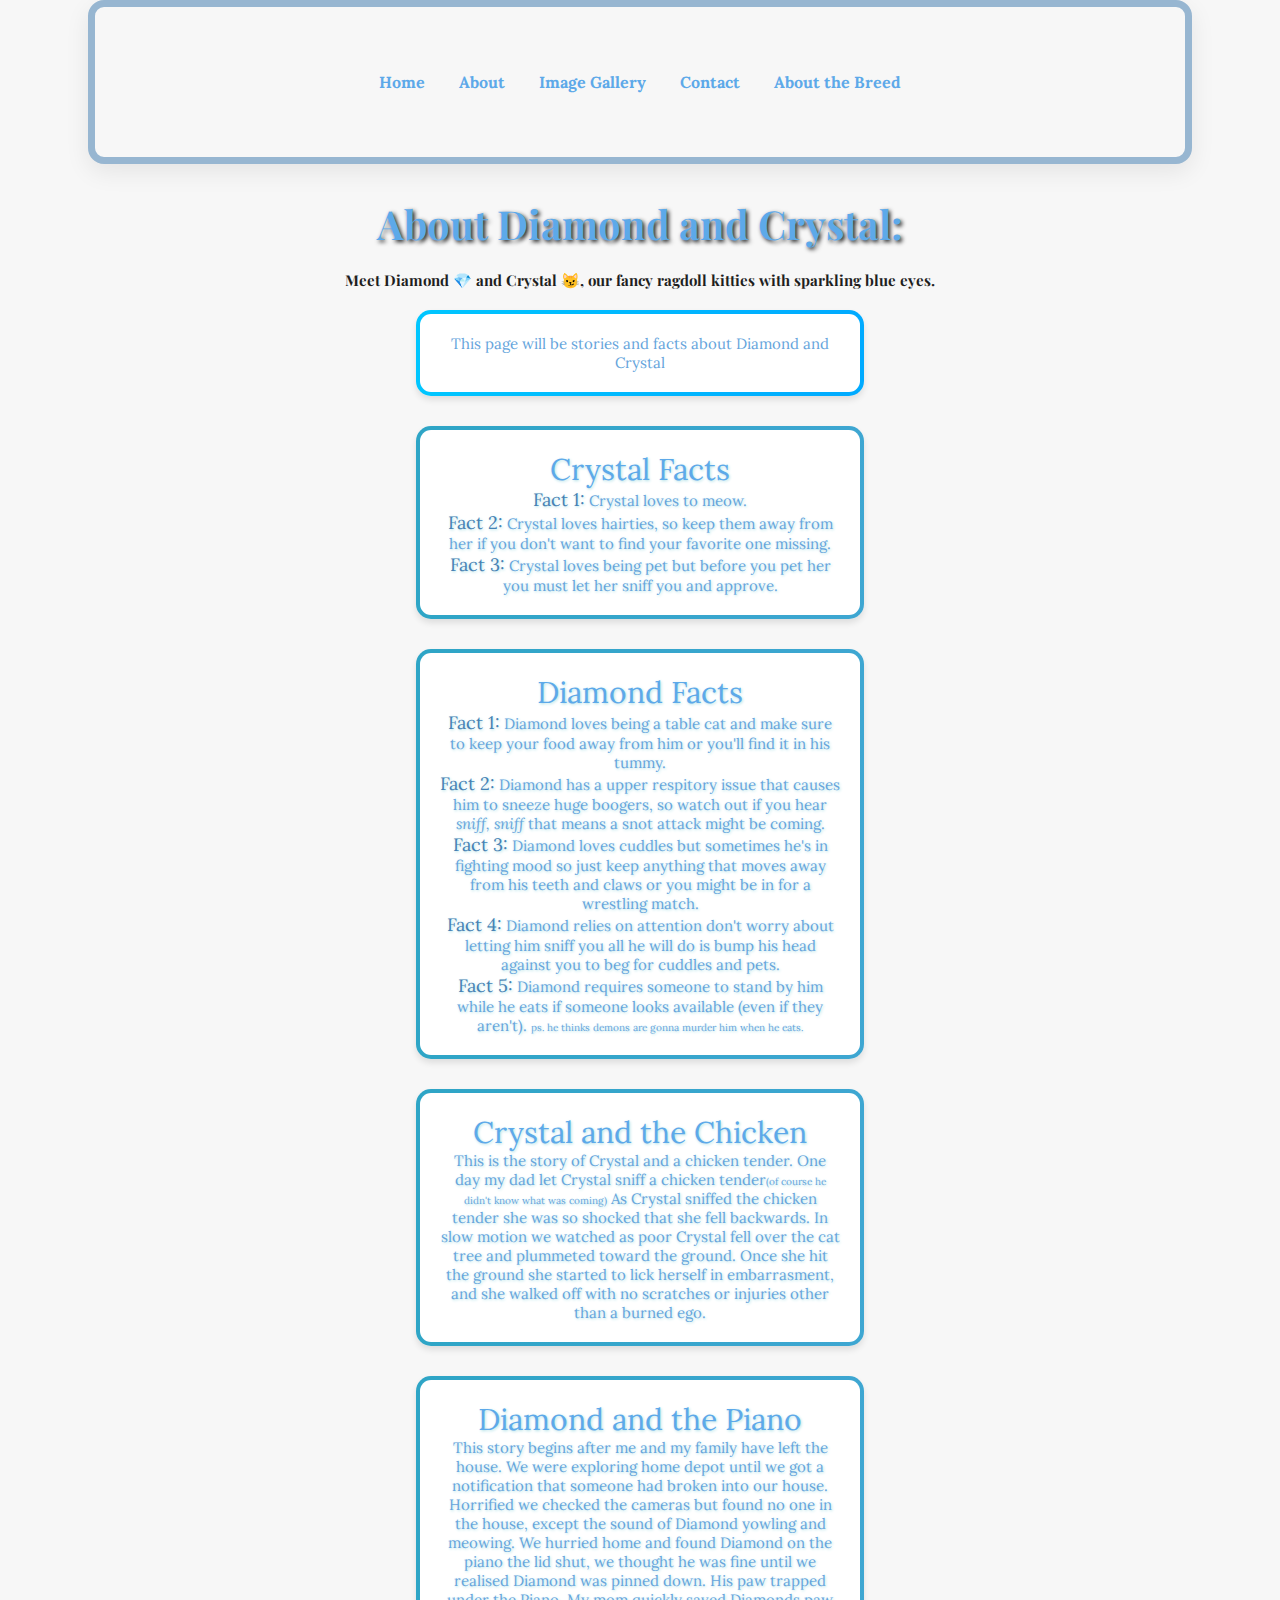
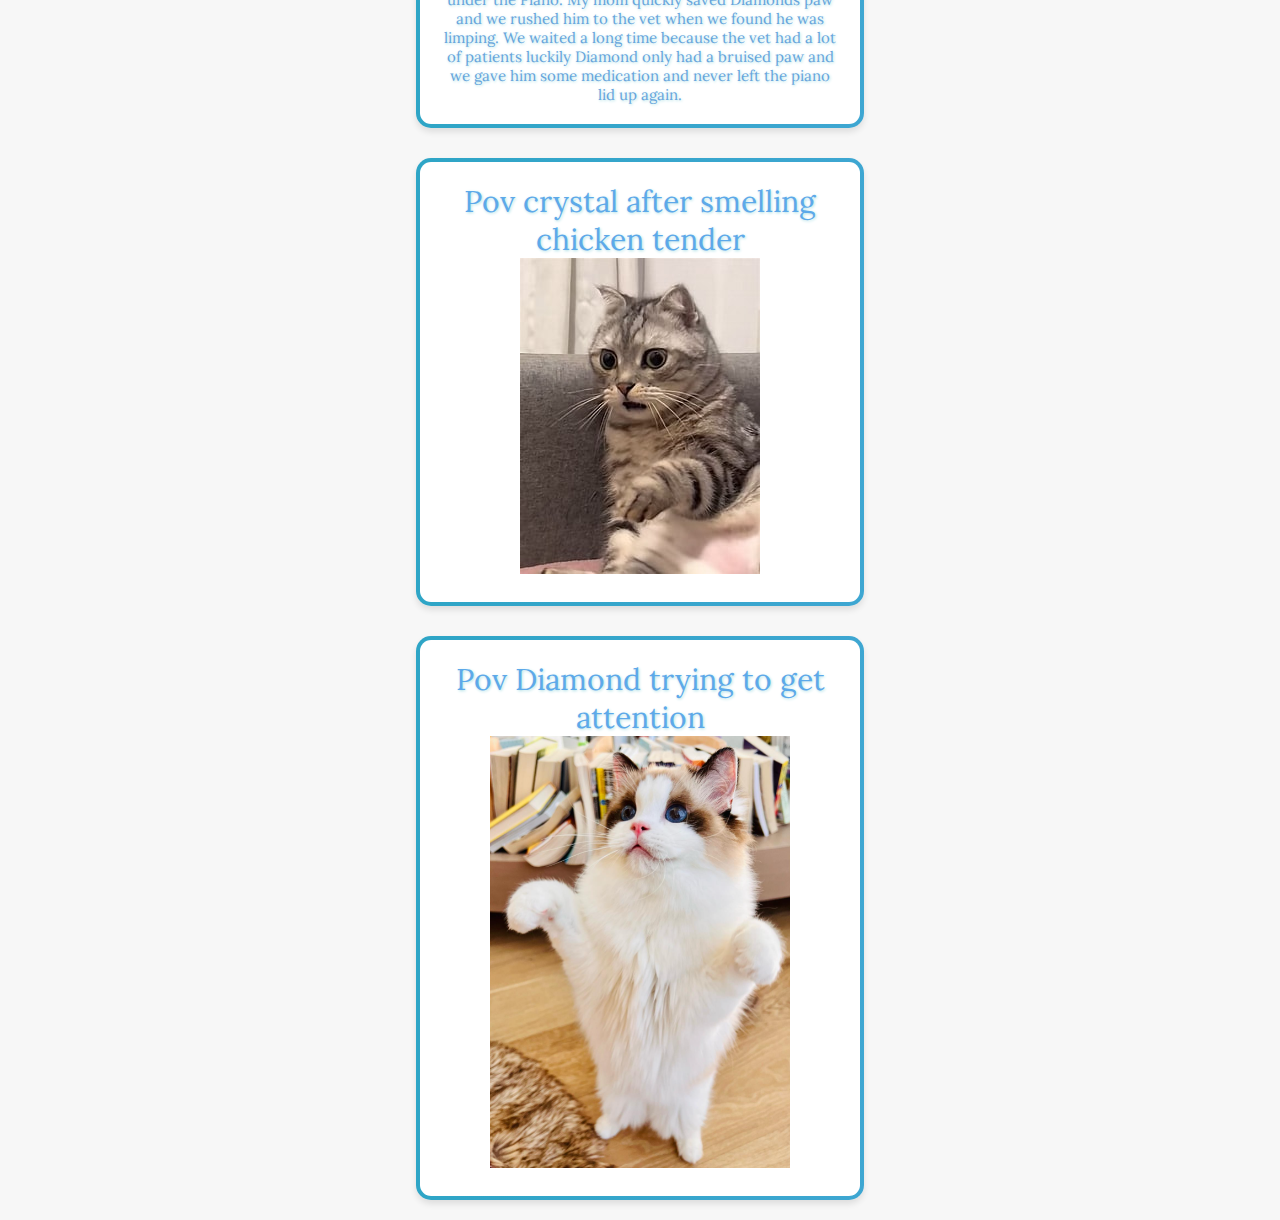
<file: webfinal/about.html>
<!DOCTYPE html>
<html lang="en">
<head>
    <meta charset="UTF-8">
    <meta name="viewport" content="width=device-width, initial-scale=1.0">
    <title>About</title>

    <link href="https://fonts.googleapis.com/css2?family=Playfair+Display:wght@400;600&family=Lora&display=swap" rel="stylesheet">
    <link rel="stylesheet" href="css/style.css">
    <script type="text/javascript" src="js/script.js"></script>
    <style>
        #title {
            font-size: 40px;
            font-family: 'Playfair Display', serif;
            text-align: center;
            color: #5DA9E9;
            margin-bottom: 20px;
            text-shadow: 2px 2px 4px #1F1F1F;
        }

        .fact-label {
            font-style: initial;
            font-size: 18px;
            color: steelblue;
        }
    </style>
</head>

<body>

    <div class="container">
       
        <ul class="nav">
            <li><a href="index.html">Home</a></li>
            <li><a href="about.html">About</a></li>
            <li><a href="gallery.html">Image Gallery</a></li>
            <li><a href="contact.html">Contact</a></li>
             <li><a href="breed.html">About the Breed</a></li>
        </ul>
    </div>

    <h2 id="title">About Diamond and Crystal:</h2>

    <h1 style="text-align: center; font-size:15px">
        Meet Diamond 💎 and Crystal 😼, our fancy ragdoll kitties with sparkling blue eyes.
    </h1>

    <p class="titlebox">
        This page will be stories and facts about Diamond and Crystal
    </p>

    
    <p class="storybox" style="font-size: 30px; text-align: center; margin-top: 30px; color:#5DA9E9; text-shadow: 1px 1px 3px powderblue;">
        Crystal Facts 

        <span class="normaltext" style="display: block;">
            <span class="fact-label">Fact 1:</span>
            Crystal loves to meow.
        </span>

        <span class="normaltext" style="display: block;">
            <span class="fact-label">Fact 2:</span>
            Crystal loves hairties, so keep them away from her if you don't want to find your favorite one missing.
        </span>
        
    <span class="normaltext" style="display: block;"> 
            <span class="fact-label">Fact 3:</span>
           Crystal loves being pet but before you pet her you must let her sniff you and approve.
    </span>
</p> 
    <!-- Diamond Facts -->
    <p class="storybox" style="font-size: 30px; text-align: center; margin-top: 30px; color:#5DA9E9; text-shadow: 1px 1px 3px powderblue;">
        Diamond Facts

        <span class="normaltext" style="display: block;">
            <span class="fact-label">Fact 1:</span>
            Diamond loves being a table cat and make sure to keep your food away from him or you'll find it in his tummy.
       <span class="normaltext" style="display: block;">
            <span class="fact-label">Fact 2:</span> Diamond has a upper respitory issue that causes him to sneeze huge boogers, so watch out if you hear <span style="font-style: italic;">sniff, sniff</span> that means a snot attack might be coming.
        
            <span class="normaltext" style="display: block;">
            <span class="fact-label">Fact 3:</span> Diamond loves cuddles but sometimes he's in fighting mood so just keep anything that moves away from his teeth and claws or you might be in for a wrestling match.
             <span class="normaltext" style="display: block;">
            <span class="fact-label">Fact 4:</span> Diamond relies on attention don't worry about letting him sniff you all he will do is bump his head against you to beg for cuddles and pets.</span>
            <span class="fact-label">Fact 5:</span> Diamond requires someone to stand by him while he eats if someone looks available (even if they aren't). <span style="font-size:10px">ps. he thinks demons are gonna murder him when he eats.</span>
    
  <p class="storybox" style="font-size: 30px; text-align: center; margin-top: 30px; color:#5DA9E9; text-shadow: 1px 1px 3px powderblue;">
        Crystal and the Chicken
    <span class="normaltext" style="display:block;"> 
        This is the story of Crystal and a chicken tender. 
        One day my dad let Crystal sniff a chicken tender<span style="font-size: 10px">(of course he didn't know what was coming)</span>
        As Crystal sniffed the chicken tender she was so shocked that she fell backwards. 
        In slow motion we watched as poor Crystal fell over the cat tree and plummeted toward the ground. 
        Once she hit the ground she started to lick herself in embarrasment, and she walked off with no scratches or injuries other than a burned ego.
        
    </span>

      <p class="storybox" style="font-size: 30px; text-align: center; margin-top: 30px; color:#5DA9E9; text-shadow: 1px 1px 3px powderblue;">
        Diamond and the Piano
    <span class="normaltext" style="display:block;"> 
      This story begins after me and my family have left the house. 
      We were exploring home depot until we got a notification that someone had broken into our house. 
      Horrified we checked the cameras but found no one in the house, except the sound of Diamond yowling and meowing. 
      We hurried home and found Diamond on the piano the lid shut, we thought he was fine until we realised Diamond was pinned down.
      His paw trapped under the Piano. My mom quickly saved Diamonds paw and we rushed him to the vet when we found he was limping. 
      We waited a long time because the vet had a lot of patients luckily Diamond only had a bruised paw and we gave him some medication and never left the piano lid up again.
    </span>

<p class="storybox" style="font-size: 30px; text-align: center; margin-top: 30px; color:#5DA9E9; text-shadow: 1px 1px 3px powderblue;">
   Pov crystal after smelling chicken tender
    <img src="images/catinshock.jpg" alt="Cat in shock">
</p>

<p class="storybox"
   style="font-size: 30px; text-align: center; margin-top: 30px;
          color:#5DA9E9; text-shadow: 1px 1px 3px powderblue;">
  Pov Diamond trying to get attention
  <br>
  <img src="images/diamond (8).png"
       alt="Cat begging for attention (diamond)"
       style="max-width: 300px;">
</p>
</file>
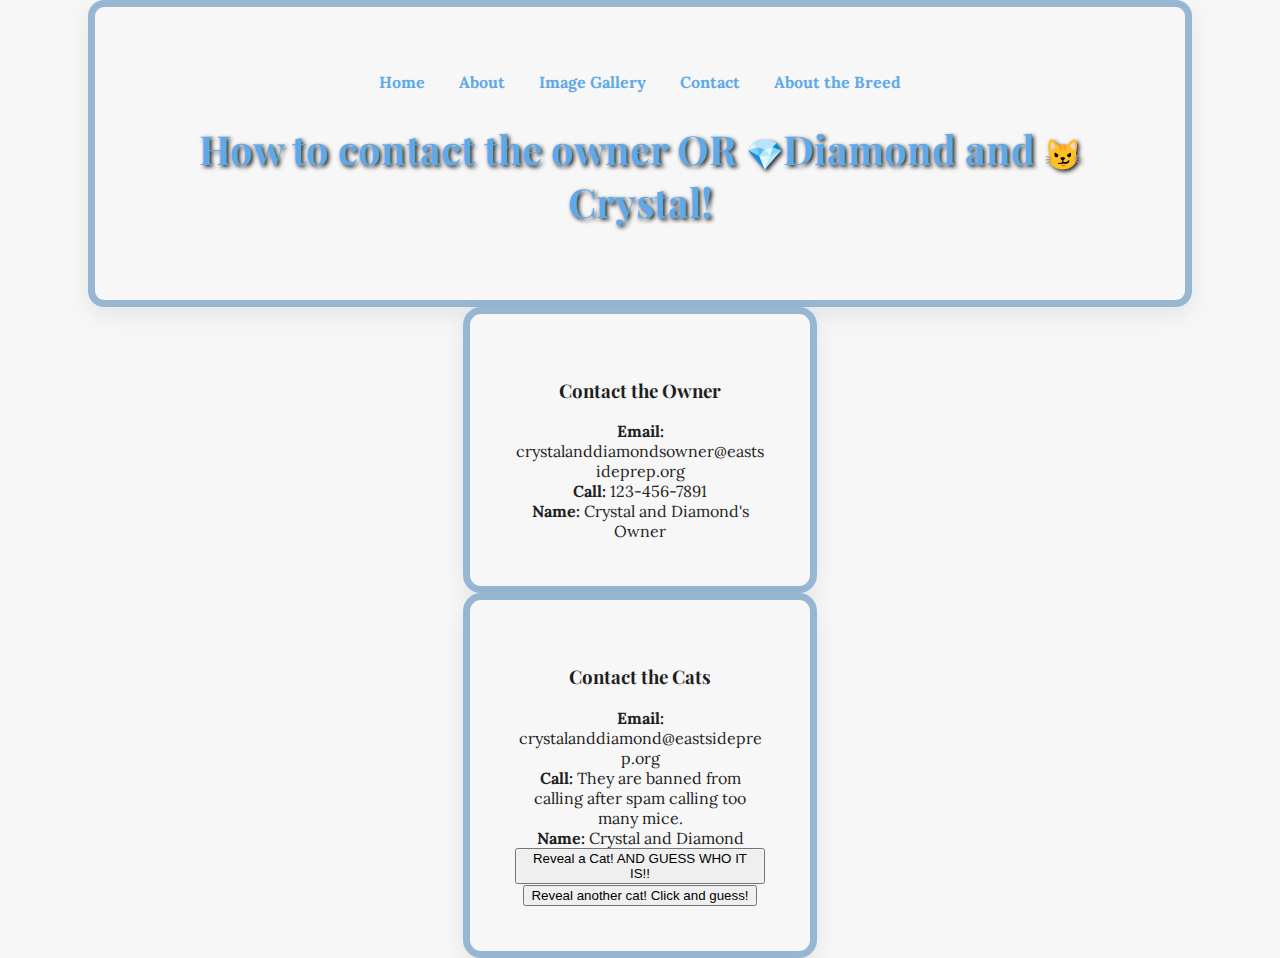
<file: webfinal/contact.html>
<!DOCTYPE html>
<html lang="en">
<head>
    <meta charset="UTF-8">
    <meta name="viewport" content="width=device-width, initial-scale=1.0">
    <title>Contact</title>

    <link href="https://fonts.googleapis.com/css2?family=Playfair+Display:wght@400;600&family=Lora&display=swap" rel="stylesheet">
    
    <link rel="stylesheet" href="css/style.css">
    <script type="text/javascript" src="js/script.js"></script>
</head>
<body>
    <div class="container">
        <ul class="nav">
            <li><a href="index.html">Home</a></li>
            <li><a href="about.html">About</a></li>
            <li><a href="gallery.html">Image Gallery</a></li>
            <li><a href="contact.html">Contact</a></li>
            <li><a href="breed.html">About the Breed</a></li>
        </ul>

        <h1 class="intro-text">
            How to contact the owner OR
            <span class="emoji">💎</span>Diamond and <span class="emoji">😼</span>Crystal!
        </h1>
    </div>

    <div class="contact-box">
        <h3>Contact the Owner</h3>
        <div class="contact-item">
            <strong>Email:</strong> crystalanddiamondsowner@eastsideprep.org
        </div>
        <div class="contact-item">
            <strong>Call:</strong> 123-456-7891
        </div>
        <div class="contact-item">
            <strong>Name:</strong> Crystal and Diamond's Owner
        </div>
    </div>

    <div class="contact-box">
        <h3>Contact the Cats</h3>
        <div class="contact-item">
            <strong>Email:</strong> crystalanddiamond@eastsideprep.org
        </div>
        <div class="contact-item">
            <strong>Call:</strong> They are banned from calling after spam calling too many mice.
        </div>
        <div class="contact-item">
            <strong>Name:</strong> Crystal and Diamond 
        </div>

        
        <button class="reveal-btn" onclick="revealCat()">Reveal a Cat! AND GUESS WHO IT IS!!</button>
        <button class="reveal-btn" onclick="revealCrystal()">Reveal another cat! Click and guess!</button>

        
        <div class="cat-image" style="display: none;">
            <img src="images/diamondhappyonchair.jpg" alt="Cute Cat">
            <div class="reveal-text" id="cat-text">This is Diamond relaxing on a chair!</div>
        </div>

        
        <div class="crystal-image" style="display: none;">
            <img src="images/crystalhappyinhercatbox.jpg" alt="Crystal Happy">
            <div class="reveal-text" id="crystal-text">This is Crystal, happy and full of joy!</div>
        </div>
    </div>
</body>
</html>
</file>
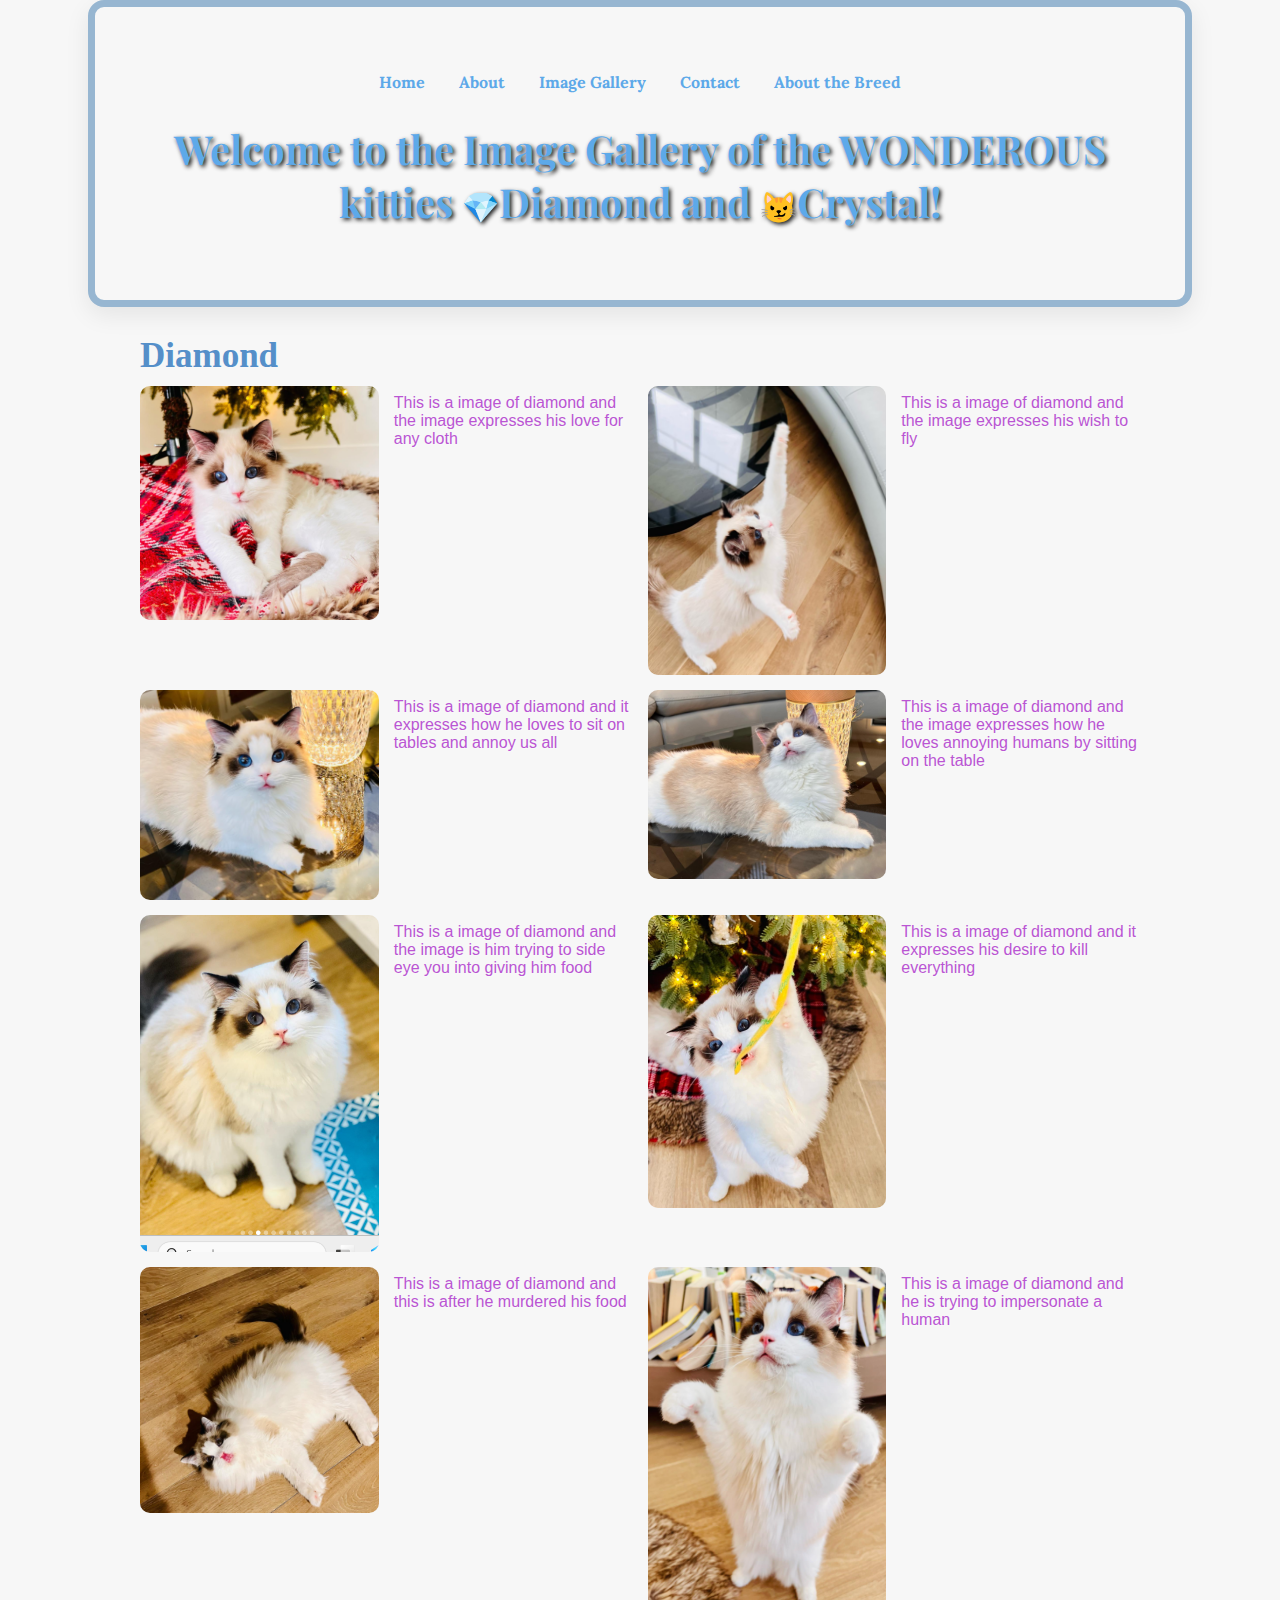
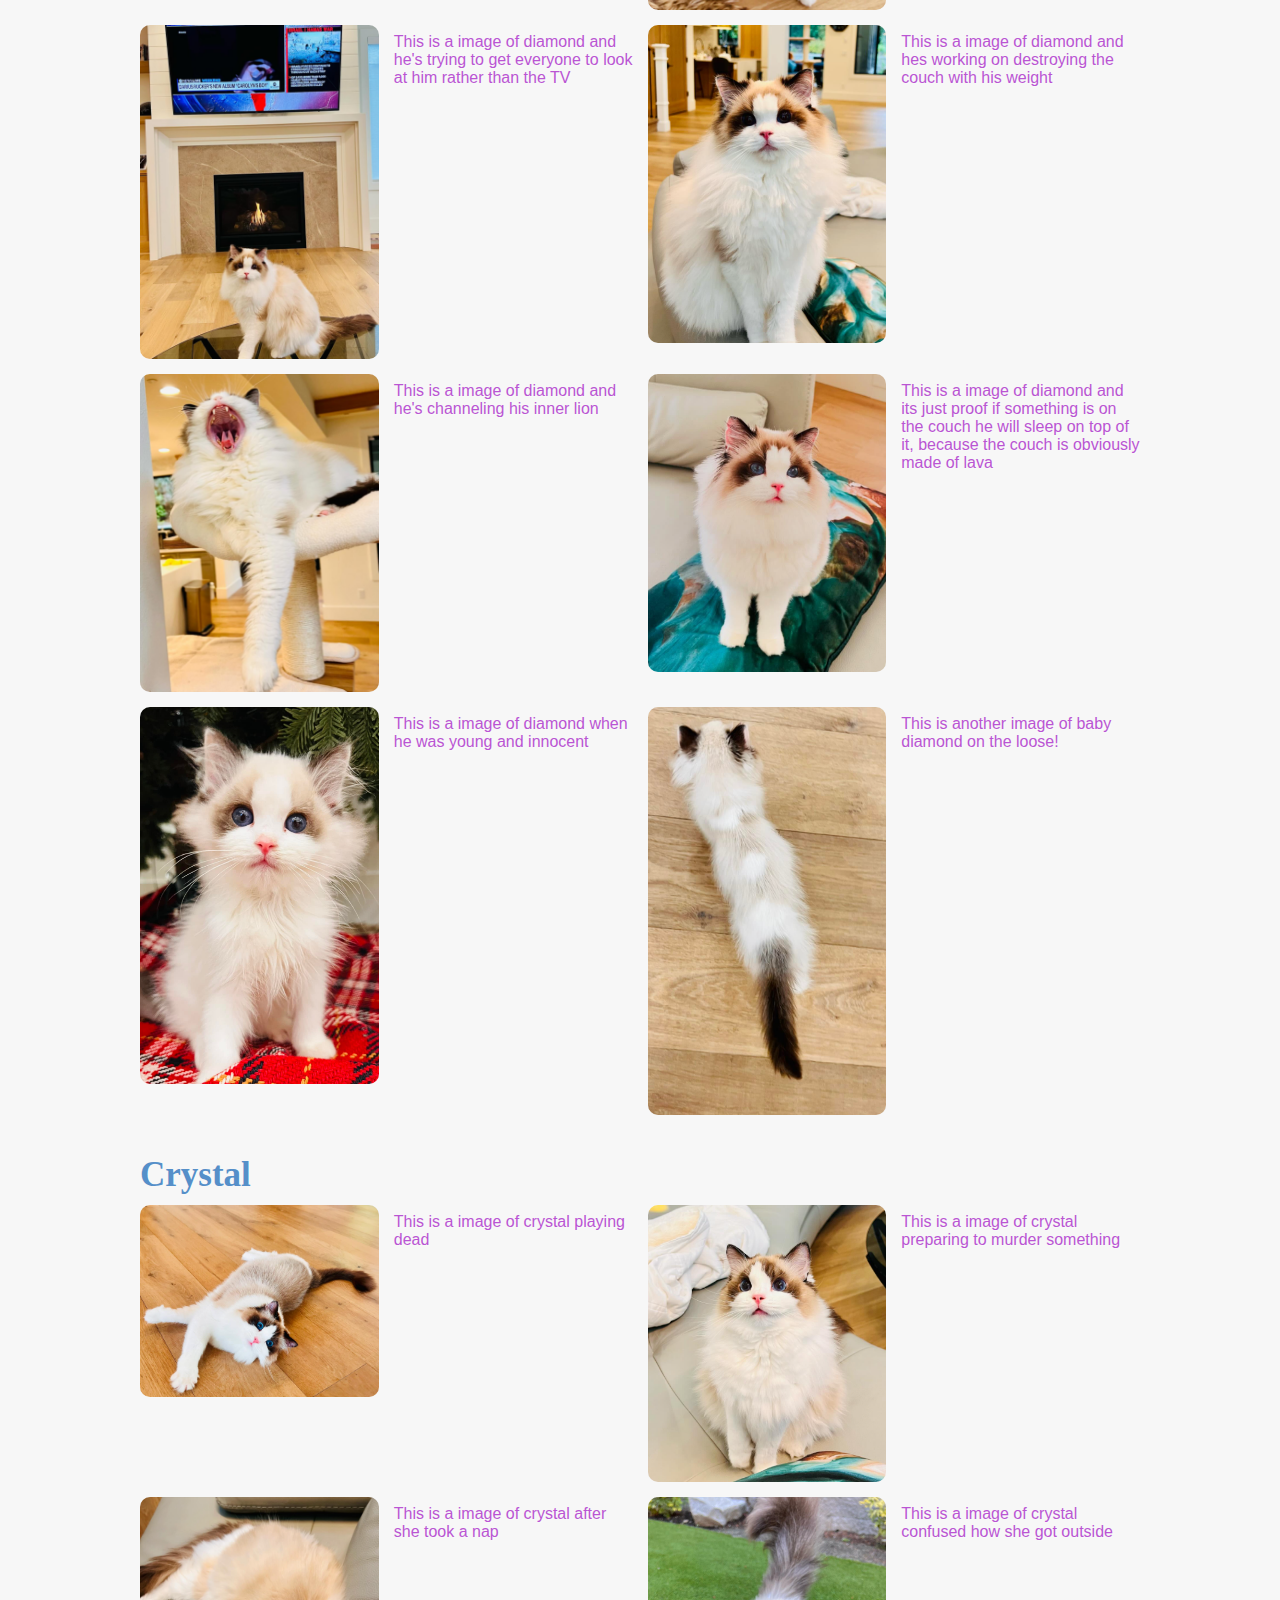
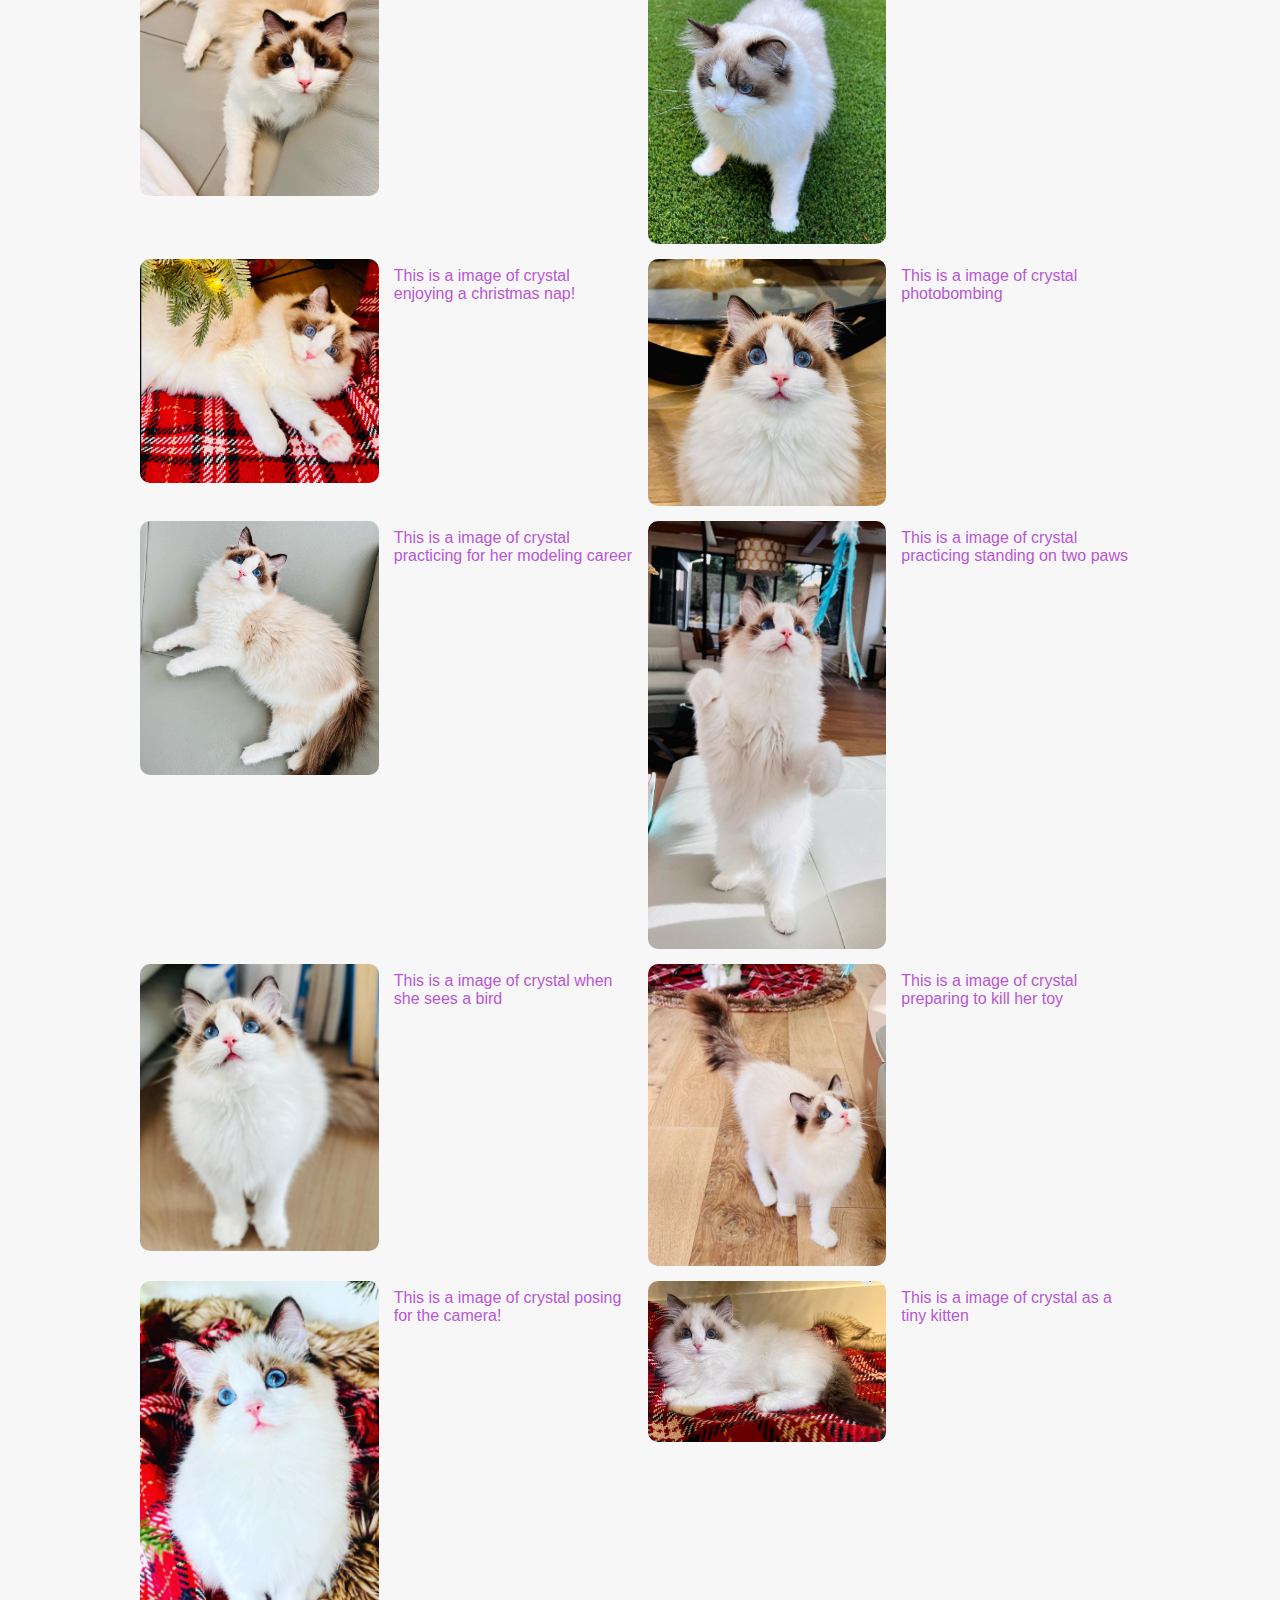
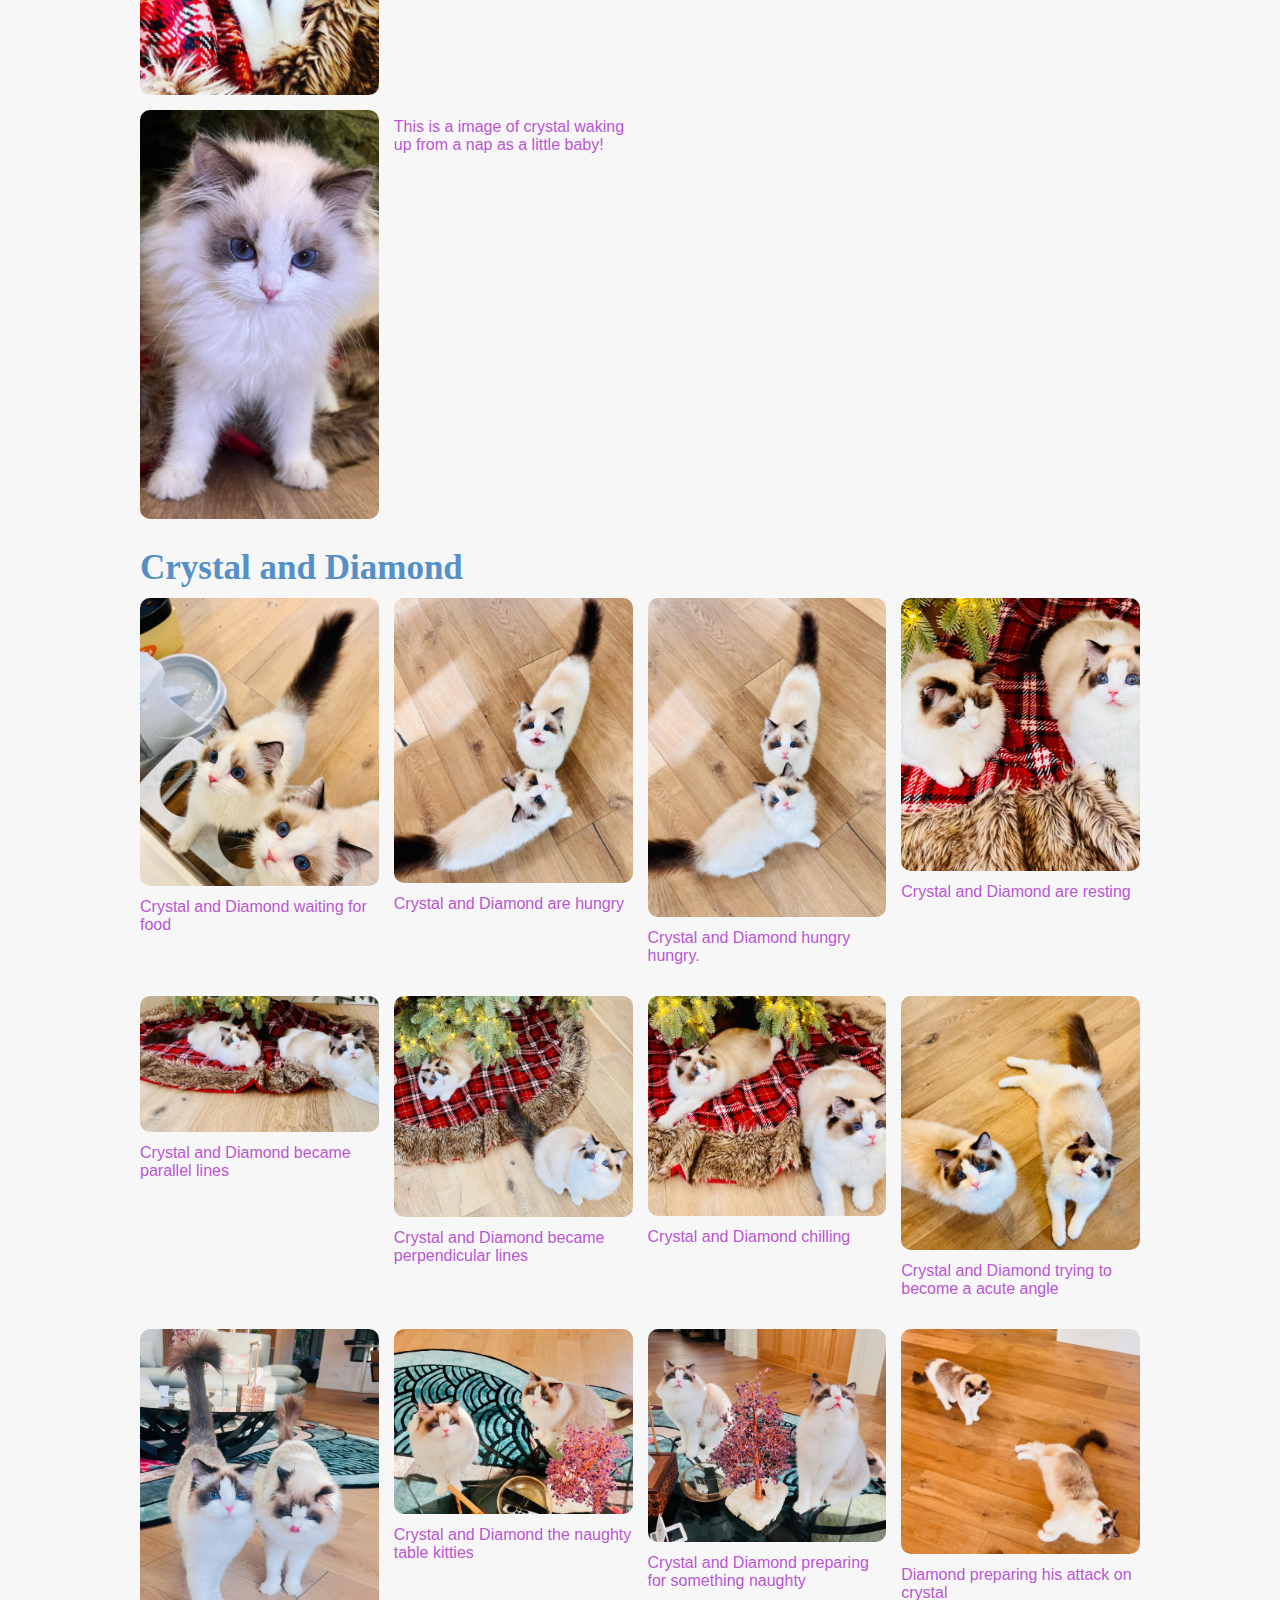
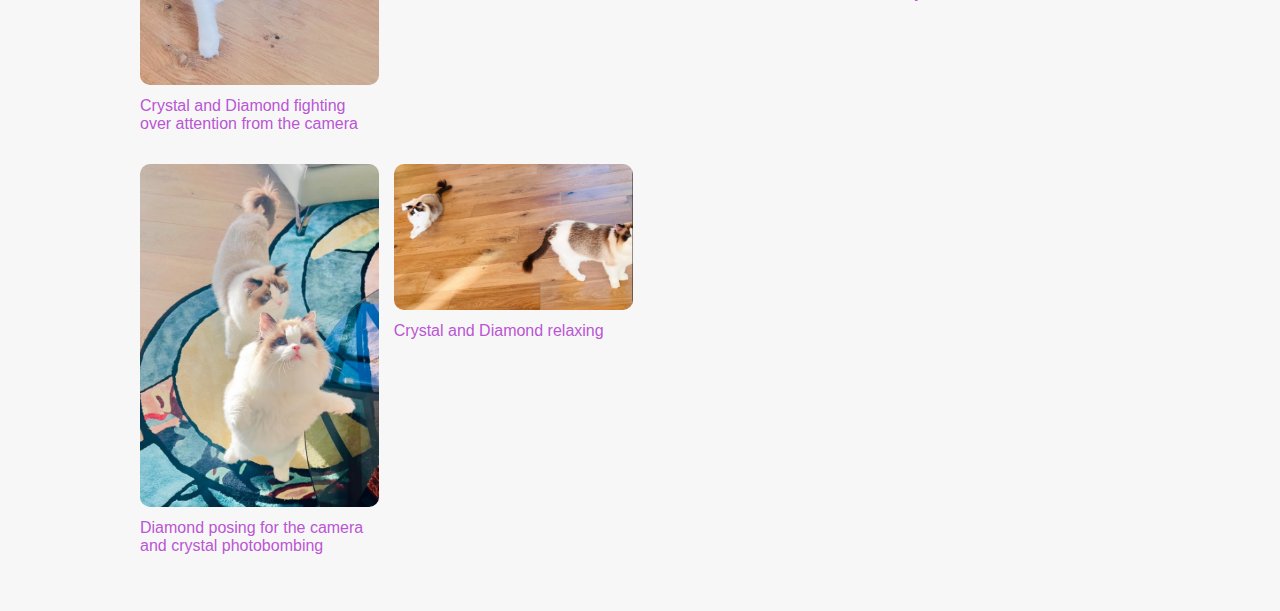
<file: webfinal/gallery.html>
<!DOCTYPE html>
<html lang="en">
<head>
    <meta charset="UTF-8">
    <meta name="viewport" content="width=device-width, initial-scale=1.0">
    <title>Image Gallery</title>

    <link href="https://fonts.googleapis.com/css2?family=Playfair+Display:wght@400;600&family=Lora&display=swap" rel="stylesheet">
  <script type="text/javascript" src="js/script.js"></script>
    
    <link rel="stylesheet" href="css/style.css">
     
</head>
<body>
    
    <div class="container">
        <ul class="nav">
            <ul class="nav">
            <li><a href="index.html">Home</a></li>
            <li><a href="about.html">About</a></li>
            <li><a href="gallery.html">Image Gallery</a></li>
            <li><a href="contact.html">Contact</a></li>
             <li><a href="breed.html">About the Breed</a></li>
        </ul>
        </ul>

        <h1 class="intro-text">
            Welcome to the Image Gallery of the WONDEROUS kitties 
            <span class="emoji">💎</span>Diamond and <span class="emoji">😼</span>Crystal!
        </h1>
    </div>
    <div class="gallery">

  <section class="gallery-section">
    <h2 style="color:#558FC9; font-size: 35px;">Diamond</h2>
    <div class="images">
       <img src="images/diamond (1).png" alt="Image of Diamond (sadly didn't spawn)">
       <p class="image-description"> This is a image of diamond and the image expresses his love for any cloth</p>
       <img src="images/diamond (2).png" alt="Image of Diamond (sadly didn't spawn)">
       <p class="image-description"> This is a image of diamond and the image expresses his wish to fly</p>
       <img src="images/diamond (3).png" alt="Image of Diamond (sadly didn't spawn)">
       <p class="image-description"> This is a image of diamond and it expresses how he loves to sit on tables and annoy us all</p>
       <img src="images/diamond (4).png" alt="Image of Diamond (sadly didn't spawn)">
       <p class="image-description"> This is a image of diamond and the image expresses how he loves annoying humans by sitting on the table</p>
       <img src="images/diamond (5).png" alt="Image of Diamond (sadly didn't spawn)">
       <p class="image-description"> This is a image of diamond and the image is him trying to side eye you into giving him food</p>
       <img src="images/diamond (6).png" alt="Image of Diamond (sadly didn't spawn)">
       <p class="image-description"> This is a image of diamond and it expresses his desire to kill everything</p>
       <img src="images/diamond (7).png" alt="Image of Diamond (sadly didn't spawn)">
       <p class="image-description"> This is a image of diamond and this is after he murdered his food</p>
       <img src="images/diamond (8).png" alt="Image of Diamond (sadly didn't spawn)">
       <p class="image-description"> This is a image of diamond and he is trying to impersonate a human</p>
       <img src="images/diamond (9).png" alt="Image of Diamond (sadly didn't spawn)">
       <p class="image-description"> This is a image of diamond and he's trying to get everyone to look at him rather than the TV</p>
       <img src="images/diamond (10).png" alt="Image of Diamond (sadly didn't spawn)">
       <p class="image-description"> This is a image of diamond and hes working on destroying the couch with his weight</p>
       <img src="images/diamond (11).png" alt="Image of Diamond (sadly didn't spawn)">
       <p class="image-description"> This is a image of diamond and he's channeling his inner lion</p>
        <img src="images/diamond (12).png" alt="Image of Diamond (sadly didn't spawn)">
        <p class="image-description"> This is a image of diamond and its just proof if something is on the couch he will sleep on top of it, because the couch is obviously made of lava</p>
       <img src="images/diamond (13).png" alt="Image of Diamond (sadly didn't spawn)">
       <p class="image-description"> This is a image of diamond when he was young and innocent </p>
       <img src="images/diamond (15).png" alt="Image of Diamond (sadly didn't spawn)">
       <p class="image-description"> This is another image of baby diamond on the loose!</p>
    </div>
  </section>

     <section class="gallery-section">
    <h2 style="color:#558FC9; font-size: 35px;">Crystal</h2>
    <div class="images">
      <img src="images/crystal (1).png" alt="Image of crystal (sadly didn't spawn)">
    <p class="image-description"> This is a image of crystal playing dead </p>
      <img src="images/crystal (2).png" alt="Image of Crystal (sadly didn't spawn)">
          <p class="image-description"> This is a image of crystal preparing to murder something </p>
      <img src="images/crystal (3).png" alt="Image of crystal (sadly didn't spawn)">
          <p class="image-description"> This is a image of crystal after she took a nap </p>
     <img src="images/crystal (4).png" alt="Image of crystal (sadly didn't spawn)">
         <p class="image-description"> This is a image of crystal confused how she got outside </p>
    <img src="images/crystal (5).png" alt="Image of crystal (sadly didn't spawn)">
        <p class="image-description"> This is a image of crystal enjoying a christmas nap!</p>
     <img src="images/crystal (6).png" alt="Image of crystal (sadly didn't spawn)">
         <p class="image-description"> This is a image of crystal photobombing</p>
     <img src="images/crystal (7).png" alt="Image of crystal (sadly didn't spawn)">
         <p class="image-description"> This is a image of crystal practicing for her modeling career</p>
     <img src="images/crystal (8).png" alt="Image of crystal (sadly didn't spawn)">
         <p class="image-description"> This is a image of crystal practicing standing on two paws </p>
     <img src="images/crystal (9).png" alt="Image of crystal (sadly didn't spawn)">
         <p class="image-description"> This is a image of crystal when she sees a bird </p>
      <img src="images/crystal (10).png" alt="Image of crystal (sadly didn't spawn)">
          <p class="image-description"> This is a image of crystal preparing to kill her toy</p>
       <img src="images/crystal (11).png" alt="Image of crystal (sadly didn't spawn)">
           <p class="image-description"> This is a image of crystal posing for the camera!</p>
        <img src="images/crystal (12).png" alt="Image of crystal (sadly didn't spawn)">
            <p class="image-description"> This is a image of crystal as a tiny kitten </p>
     <img src="images/crystal (13).png" alt="Image of crystal (sadly didn't spawn)">
         <p class="image-description"> This is a image of crystal waking up from a nap as a little baby!</p>
    </div>
 <section class="gallery-section">
  <h2 style="color:#558FC9; font-size: 35px;">Crystal and Diamond</h2>
  <div class="images">
    <div class="image-item">
      <img src="images/crystalanddiamond (1).png" alt="Crystal and Diamond were to busy fighting ">
        <p class="image-description">Crystal and Diamond waiting for food</p>
    </div>
    <div class="image-item">
      <img src="images/crystalanddiamond (2).png" alt="Crystal and Diamond were to busy fighting">
        <p class="image-description">Crystal and Diamond are hungry</p>
    </div>
    <div class="image-item">
      <img src="images/crystalanddiamond (3).png" alt="Crystal and Diamond were to busy fighting">
        <p class="image-description">Crystal and Diamond hungry hungry.</p>
    </div>
    <div class="image-item">
      <img src="images/crystalanddiamond (4).png" alt="Crystal and Diamond  were to busy fighting">
        <p class="image-description">Crystal and Diamond are resting</p>
    </div>
    <div class="image-item">
      <img src="images/crystalanddiamond (5).png" alt="Crystal and Diamond were to busy fighting">
        <p class="image-description">Crystal and Diamond became parallel lines</p>
    </div>
    <div class="image-item">
      <img src="images/crystalanddiamond (6).png" alt="Crystal and Diamond  were to busy fighting">
        <p class="image-description">Crystal and Diamond became perpendicular lines</p>
    </div>
    <div class="image-item">
      <img src="images/crystalanddiamond (7).png" alt="Crystal and Diamond  were to busy fighting">
        <p class="image-description">Crystal and Diamond chilling</p>
    </div>
    <div class="image-item">
      <img src="images/crystalanddiamond (8).png" alt="Crystal and Diamond  were to busy fighting">
        <p class="image-description">Crystal and Diamond trying to become a acute angle</p>
    </div>
    <div class="image-item">
      <img src="images/crystalanddiamond (9).png" alt="Crystal and Diamond  were to busy fighting">
        <p class="image-description">Crystal and Diamond fighting over attention from the camera</p>
    </div>
    <div class="image-item">
      <img src="images/crystalanddiamond (10).png" alt="Crystal and Diamond  were to busy fighting">
        <p class="image-description">Crystal and Diamond the naughty table kitties</p>
    </div>
    <div class="image-item">
      <img src="images/crystalanddiamond (11).png" alt="Crystal and Diamond  were to busy fighting">
        <p class="image-description">Crystal and Diamond preparing for something naughty</p>
    </div>
    <div class="image-item">
      <img src="images/crystalanddiamond (12).png" alt="Crystal and Diamond  were to busy fighting">
        <p class="image-description">Diamond preparing his attack on crystal</p>
    </div>
    <div class="image-item">
      <img src="images/crystalanddiamond (13).png" alt="Crystal and Diamond  were to busy fighting">
        <p class="image-description">Diamond posing for the camera and crystal photobombing</p>
    </div>
    <div class="image-item">
      <img src="images/crystalanddiamond (14).png" alt="Crystal and Diamond  were to busy fighting">
        <p class="image-description">Crystal and Diamond relaxing</p>
    </div>
  </div>
</section>


</body>
</html>
</file>
<file: js_demo/css/style.css>
body { 
    background-color:skyblue;
}
</file>
<file: midterm/css/style.css>
body {
    font-family: 'Lora', serif;       
    background-color: #F7F7F7;         
    color: #1F1F1F;                    
    margin: 0;
    padding: 0;
}


h1, h2, h3, h4 {
    font-family: 'Playfair Display', serif;
}


.intro-text {
    font-size: 40px;
    text-align: center;
    margin-top: 30px;
    text-shadow:2px 2px 4px #1F1F1F;;
    color:#5DA9E9
}
.normaltext { 
    font-size:15px;
    text-align: center;
    color:#66a5dc;
}
.titletext {
    font-size: 30px;
    text-align: center;
    margin-top: 30px;
    text-shadow:powderblue;
    color:#5DA9E9;
} 

.emoji {
    font-size: 30px;
}


.nav {
    list-style: none;
    text-align: center;
    padding: 0;
    margin: 20px 0;
}

.nav li {
    display: inline-block;
    margin: 0 15px;
}

.nav a {
    color: #5DA9E9;          
    text-decoration: none;
    font-weight: bold;
    transition: color 0.3s ease;
}

.nav a:hover {
    color: #1F1F1F;           
    text-decoration: underline;
}

.container {
    width: 1000px;
    margin: 0 auto;
    padding: 45px;
    background-color: #F7F7F7;
    border: 7px solid #97b6d1;  
    border-radius: 16px;
    box-shadow: 0 8px 25px rgba(0, 0, 0, 0.08);
}

.gallery {
  max-width: 1000px;
  margin: auto;
}

.gallery-section {
  margin-bottom: 40px;
}

.gallery-section h2 {
  font-family: 'Times New Roman', serif;
  margin-bottom: 10px;
}

.images {
  display: grid;
  grid-template-columns: repeat(auto-fill, minmax(200px, 1fr));
  gap: 15px;
}

.images img {
  width: 100%;
  height: auto;
  border-radius: 10px;
}

.image-description {
  font-size: 16px;
  color: #BA55D3; 
  text-shadow: 1px 1px 2px rgba(255, 255, 255, 0.5); 
  margin-top: 8px;
  font-family: 'Comic Sans MS', cursive, sans-serif;
}

.about-box {
    border: 3px solid #5DA9E9;   
    border-radius: 10px;       
    padding: 20px;              
    width: 60%;                   
    margin: 20px auto;            
    background:linear-gradient(rgba(255,255,255,0.7), rgba(255,255,255,0.7)), url(/midterm/images/frostyicecrystlas.webp);
    background-size: cover;
    background-position: center;
    background-repeat: no-repeat;
    box-shadow: 2px 2px 8px rgba(0,0,0,0.2);
}

.homepagebox {
    border: 3px solid #5DA9E9;   
    border-radius: 10px;       
    padding: 20px;              
    width: 60%;                   
    margin: 20px auto;    
    background-color: rgba(40, 90, 160, 0.5);
    background-blend-mode: multiply;        
    background: url(/midterm/images/bluecatbg.webp);
    background-size: cover;
    background-position: center;
    background-repeat: no-repeat;
    box-shadow: 2px 2px 8px rgba(0,0,0,0.2);
    line-height: 1.6; /* improves readability */
    color: aquamarine; 
    text-shadow: 
        -1px -1px 0 #0b2a4a,
         1px -1px 0 #0b2a4a,
        -1px  1px 0 #0b2a4a,
         1px  1px 0 #0b2a4a; 
}



.titlebox {
  padding: 20px;
  border-radius: 15px;
  border: 4px solid transparent;
  background:
    linear-gradient(white, white) padding-box,
    linear-gradient(270deg, #00c6ff, #0072ff, #00c6ff) border-box;
  background-size: 600% 600%;

  max-width: 400px;
  margin: 20px auto;
  box-shadow: 0 4px 6px rgba(0,0,0,0.1);
  transition: transform 0.2s;
  font-size: 15px;
  text-align: center;
  color: #66a5dc;
  animation: gradientMove 6s linear infinite;
}

@keyframes gradientMove {
  0% { background-position: 0% 50%; }
  50% { background-position: 100% 50%; }
  100% { background-position: 0% 50%; }
}


.storybox {
  padding: 20px;
  border-radius: 15px;
  border: 4px solid transparent;
  background:
    linear-gradient(white, white) padding-box,
    linear-gradient(270deg, #97b6d1, #5DA9E9, #2ea5c6) border-box;
  background-size: 600% 600%;

  max-width: 400px;
  margin: 20px auto;
  box-shadow: 0 4px 6px rgba(0,0,0,0.1);
  transition: transform 0.2s;
  font-size: 15px;
  text-align: center;
  color: #66a5dc;
  animation: gradientMove 6Ss linear infinite;
}
</file>
<file: webfinal/css/style.css>
body {
    font-family: 'Lora', serif;       
    background-color: #F7F7F7;         
    color: #1F1F1F;                    
    margin: 0;
    padding: 0;
}


h1, h2, h3, h4 {
    font-family: 'Playfair Display', serif;
}


.intro-text {
    font-size: 40px;
    text-align: center;
    margin-top: 30px;
    text-shadow:2px 2px 4px #1F1F1F;;
    color:#5DA9E9
}
.normaltext { 
    font-size:15px;
    text-align: center;
    color:#66a5dc;
}
.titletext {
    font-size: 30px;
    text-align: center;
    margin-top: 30px;
    text-shadow:powderblue;
    color:#5DA9E9;
} 

.emoji {
    font-size: 30px;
}


.nav {
    list-style: none;
    text-align: center;
    padding: 0;
    margin: 20px 0;
}

.nav li {
    display: inline-block;
    margin: 0 15px;
}

.nav a {
    color: #5DA9E9;          
    text-decoration: none;
    font-weight: bold;
    transition: color 0.3s ease;
}

.nav a:hover {
    color: #1F1F1F;           
    text-decoration: underline;
}

.container {
    width: 1000px;
    margin: 0 auto;
    padding: 45px;
    background-color: #F7F7F7;
    border: 7px solid #97b6d1;  
    border-radius: 16px;
    box-shadow: 0 8px 25px rgba(0, 0, 0, 0.08);
}

.contact-box {
    width: 250px;
    margin: 0 auto;
    padding: 45px;
    background-color: #F7F7F7;
    border: 7px solid #97b6d1;  
    border-radius: 18px;
    text-align: center;
    box-shadow: 0 8px 25px rgba(0, 0, 0, 0.08);

    word-wrap: break-word;
    overflow-wrap: break-word;
}

.gallery {
  max-width: 1000px;
  margin: auto;
}

.gallery-section {
  margin-bottom: 40px;
}

.gallery-section h2 {
  font-family: 'Times New Roman', serif;
  margin-bottom: 10px;
}

.images {
  display: grid;
  grid-template-columns: repeat(auto-fill, minmax(200px, 1fr));
  gap: 15px;
}

.images img {
  width: 100%;
  height: auto;
  border-radius: 10px;
}

.image-description {
  font-size: 16px;
  color: #BA55D3; 
  text-shadow: 1px 1px 2px rgba(255, 255, 255, 0.5); 
  margin-top: 8px;
  font-family: 'Comic Sans MS', cursive, sans-serif;
}

.about-box {
    border: 3px solid #5DA9E9;   
    border-radius: 10px;       
    padding: 20px;              
    width: 60%;                   
    margin: 20px auto;            
    background:linear-gradient(rgba(255,255,255,0.7), rgba(255,255,255,0.7)), url(/midterm/images/frostyicecrystlas.webp);
    background-size: cover;
    background-position: center;
    background-repeat: no-repeat;
    box-shadow: 2px 2px 8px rgba(0,0,0,0.2);
}

.homepagebox {
    border: 3px solid #5DA9E9;   
    border-radius: 10px;       
    padding: 20px;              
    width: 60%;                   
    margin: 20px auto;    
    background-color: rgba(40, 90, 160, 0.5);
    background-blend-mode: multiply;        
    background: url(/midterm/images/bluecatbg.webp);
    background-size: cover;
    background-position: center;
    background-repeat: no-repeat;
    box-shadow: 2px 2px 8px rgba(0,0,0,0.2);
    line-height: 1.6; /* improves readability */
    color: aquamarine; 
    text-shadow: 
        -1px -1px 0 #0b2a4a,
         1px -1px 0 #0b2a4a,
        -1px  1px 0 #0b2a4a,
         1px  1px 0 #0b2a4a; 
}



.titlebox {
  padding: 20px;
  border-radius: 15px;
  border: 4px solid transparent;
  background:
    linear-gradient(white, white) padding-box,
    linear-gradient(270deg, #00c6ff, #0072ff, #00c6ff) border-box;
  background-size: 600% 600%;

  max-width: 400px;
  margin: 20px auto;
  box-shadow: 0 4px 6px rgba(0,0,0,0.1);
  transition: transform 0.2s;
  font-size: 15px;
  text-align: center;
  color: #66a5dc;
  animation: gradientMove 6s linear infinite;
}

@keyframes gradientMove {
  0% { background-position: 0% 50%; }
  50% { background-position: 100% 50%; }
  100% { background-position: 0% 50%; }
}


.storybox {
  padding: 20px;
  border-radius: 15px;
  border: 4px solid transparent;
  background:
    linear-gradient(white, white) padding-box,
    linear-gradient(270deg, #97b6d1, #5DA9E9, #2ea5c6) border-box;
  background-size: 600% 600%;

  max-width: 400px;
  margin: 20px auto;
  box-shadow: 0 4px 6px rgba(0,0,0,0.1);
  transition: transform 0.2s;
  font-size: 15px;
  text-align: center;
  color: #66a5dc;
  animation: gradientMove 6Ss linear infinite;
}
</file>
<file: css_demo/css/style.css>
.container {
    width: 1000px;
    margin: 0 auto; 
    padding: 45px;
    background-color: yellow;
    border: 7px solid cyan
}
.nav {
    list-style: none;
    text-align: center; 
}

.nav li { 
    display:inline;
    margin-right: 20px; 
}
.div-test {
    background-image: url(/images/greysplashimage.jpg);
    text-align: center;
    color: rgba(193, 192, 255, 0.146);
}

.span1 {
    font-size: 25px;
    color:blue;

}

.span2 {
    font-size:20px;
    color:goldenrod;
}

.span3 {
    font-size:15px;
    color:blueviolet;
}
</file>
